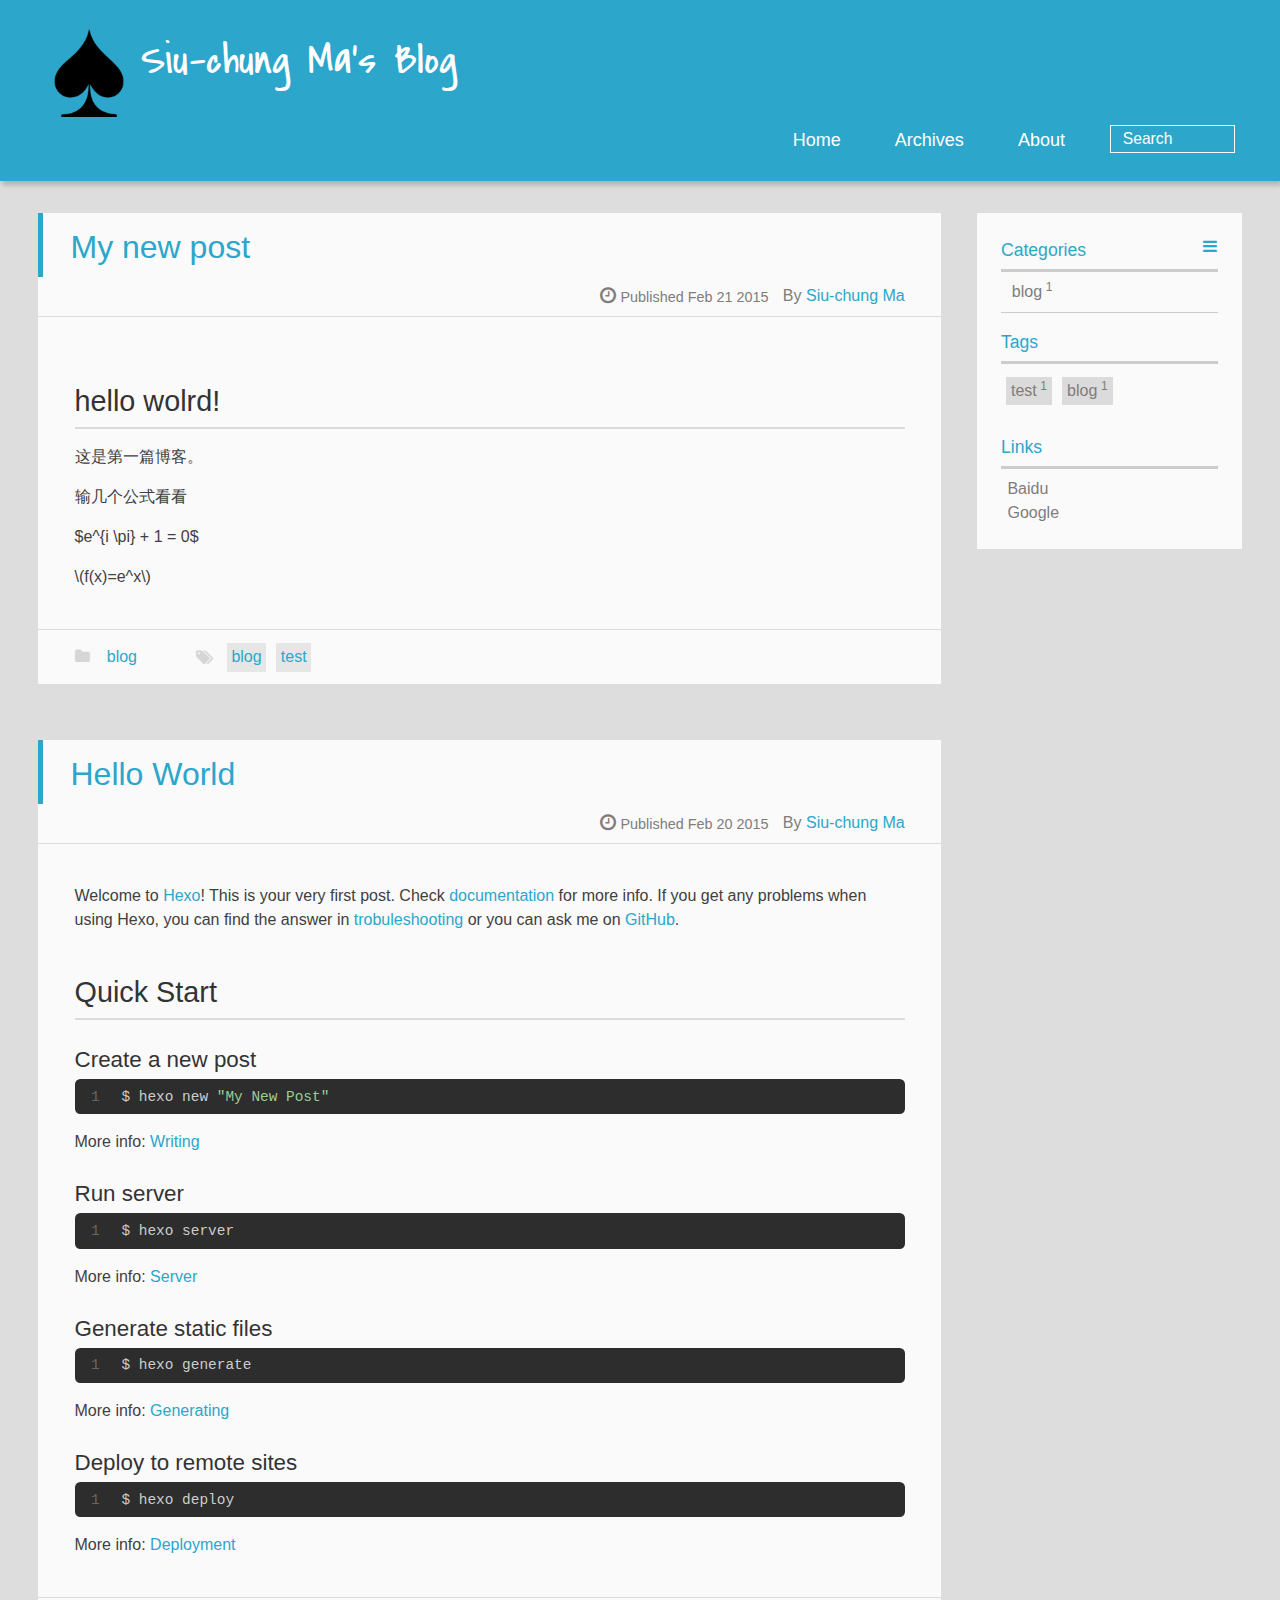
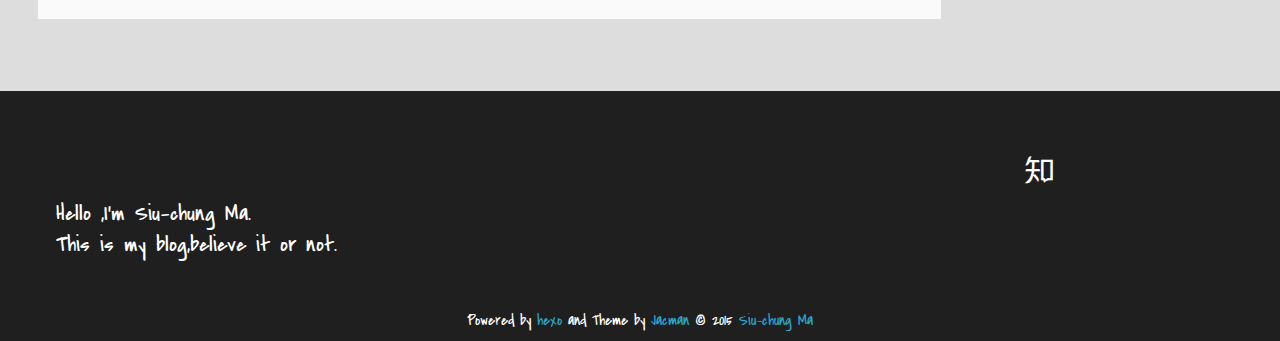
<file: index.html>
<!DOCTYPE HTML>
<html >
<head>
  <meta charset="UTF-8">
  
    <title>Siu-chung Ma&#39;s Blog</title>
    <meta name="viewport" content="width=device-width, initial-scale=1,user-scalable=no">
    
    <meta name="author" content="Siu-chung Ma">
    
    
    <meta name="description">
<meta property="og:type" content="website">
<meta property="og:title" content="Siu-chung Ma's Blog">
<meta property="og:url" content="http://scma.me/">
<meta property="og:site_name" content="Siu-chung Ma's Blog">
<meta property="og:description">
<meta name="twitter:card" content="summary">
<meta name="twitter:title" content="Siu-chung Ma's Blog">
<meta name="twitter:description">


    
    <link rel="alternative" href="/atom.xml" title="Siu-chung Ma&#39;s Blog" type="application/atom+xml">
    
    
    <link rel="icon" href="/img/favicon.ico">
    
    
    <link rel="apple-touch-icon" href="/img/jacman.jpg">
    <link rel="apple-touch-icon-precomposed" href="/img/jacman.jpg">
    
    <link rel="stylesheet" href="/css/style.css" type="text/css">

</head>

  <body>
    <header>
      <div>
		
			<div id="imglogo">
				<a href="/"><img src="/img/logo.png" alt="Siu-chung Ma&#39;s Blog" title="Siu-chung Ma&#39;s Blog"/></a>
			</div>
			
			<div id="textlogo">
				<h1 class="site-name"><a href="/" title="Siu-chung Ma&#39;s Blog">Siu-chung Ma&#39;s Blog</a></h1>
				<h2 class="blog-motto"></h2>
			</div>
			<div class="navbar"><a class="navbutton navmobile" href="#" title="Menu">
			</a></div>
			<nav class="animated">
				<ul>
					<ul>
					 
						<li><a href="/">Home</a></li>
					
						<li><a href="/archives">Archives</a></li>
					
						<li><a href="/about">About</a></li>
					
					<li>
 					
					<form class="search" action="//google.com/search" method="get" accept-charset="utf-8">
						<label>Search</label>
						<input type="search" id="search" name="q" autocomplete="off" maxlength="20" placeholder="Search" />
						<input type="hidden" name="q" value="site:scma.me">
					</form>
					
					</li>
				</ul>
			</nav>			
</div>
    </header>
    <div id="container">
      <div id="main">

   
    
    <article class="post-expand post" itemprop="articleBody"> 
        <header class="article-info clearfix">
  <h1 itemprop="name">
    
      <a href="/2015/02/21/My-new-post/" title="My new post" itemprop="url">My new post</a>
  </h1>
  <p class="article-author">By
       
		<a href="http://scma.me/about" title="Siu-chung Ma" target="_blank" itemprop="author">Siu-chung Ma</a>
		
  <p class="article-time">
    <time datetime="2015-02-21T06:06:22.000Z" itemprop="datePublished"> Published Feb 21 2015</time>
    
  </p>
</header>
    <div class="article-content">
        
        <h2 id="hello_wolrd!">hello wolrd!</h2>
<p>这是第一篇博客。</p>
<p>输几个公式看看</p>
<p>$e^{i \pi} + 1 = 0$</p>
<p>\(f(x)=e^x\)</p>

        
        
        <p class="article-more-link">
          
       </p>
    </div>
    <footer class="article-footer clearfix">
<div class="article-catetags">

<div class="article-categories">
  <span></span>
  <a class="article-category-link" href="/categories/blog/">blog</a>
</div>


  <div class="article-tags">
  
  <span></span> <a href="/tags/blog/">blog</a><a href="/tags/test/">test</a>
  </div>

</div>




<div class="comments-count">
	
</div>

</footer>


    </article>






   
    
    <article class="post-expand post" itemprop="articleBody"> 
        <header class="article-info clearfix">
  <h1 itemprop="name">
    
      <a href="/2015/02/20/hello-world/" title="Hello World" itemprop="url">Hello World</a>
  </h1>
  <p class="article-author">By
       
		<a href="http://scma.me/about" title="Siu-chung Ma" target="_blank" itemprop="author">Siu-chung Ma</a>
		
  <p class="article-time">
    <time datetime="2015-02-20T12:39:49.347Z" itemprop="datePublished"> Published Feb 20 2015</time>
    
  </p>
</header>
    <div class="article-content">
        
        <p>Welcome to <a href="http://hexo.io/" target="_blank" rel="external">Hexo</a>! This is your very first post. Check <a href="http://hexo.io/docs/" target="_blank" rel="external">documentation</a> for more info. If you get any problems when using Hexo, you can find the answer in <a href="http://hexo.io/docs/troubleshooting.html" target="_blank" rel="external">trobuleshooting</a> or you can ask me on <a href="https://github.com/hexojs/hexo/issues" target="_blank" rel="external">GitHub</a>.</p>
<h2 id="Quick_Start">Quick Start</h2>
<h3 id="Create_a_new_post">Create a new post</h3>
<figure class="highlight bash"><table><tr><td class="gutter"><pre><div class="line">1</div></pre></td><td class="code"><pre><div class="line">$ hexo new <span class="string">"My New Post"</span></div></pre></td></tr></table></figure>

<p>More info: <a href="http://hexo.io/docs/writing.html" target="_blank" rel="external">Writing</a></p>
<h3 id="Run_server">Run server</h3>
<figure class="highlight bash"><table><tr><td class="gutter"><pre><div class="line">1</div></pre></td><td class="code"><pre><div class="line">$ hexo server</div></pre></td></tr></table></figure>

<p>More info: <a href="http://hexo.io/docs/server.html" target="_blank" rel="external">Server</a></p>
<h3 id="Generate_static_files">Generate static files</h3>
<figure class="highlight bash"><table><tr><td class="gutter"><pre><div class="line">1</div></pre></td><td class="code"><pre><div class="line">$ hexo generate</div></pre></td></tr></table></figure>

<p>More info: <a href="http://hexo.io/docs/generating.html" target="_blank" rel="external">Generating</a></p>
<h3 id="Deploy_to_remote_sites">Deploy to remote sites</h3>
<figure class="highlight bash"><table><tr><td class="gutter"><pre><div class="line">1</div></pre></td><td class="code"><pre><div class="line">$ hexo deploy</div></pre></td></tr></table></figure>

<p>More info: <a href="http://hexo.io/docs/deployment.html" target="_blank" rel="external">Deployment</a></p>

        
        
        <p class="article-more-link">
          
       </p>
    </div>
    <footer class="article-footer clearfix">
<div class="article-catetags">


</div>




<div class="comments-count">
	
</div>

</footer>


    </article>







</div>
      <div class="openaside"><a class="navbutton" href="#" title="Show Sidebar"></a></div>

<div id="asidepart">
<div class="closeaside"><a class="closebutton" href="#" title="Hide Sidebar"></a></div>
<aside class="clearfix">

  
<div class="categorieslist">
	<p class="asidetitle">Categories</p>
		<ul>
		
			<li><a href="/categories/blog/" title="blog">blog<sup>1</sup></a></li>
		
		</ul>
</div>


  
<div class="tagslist">
	<p class="asidetitle">Tags</p>
		<ul class="clearfix">
		
			<li><a href="/tags/test/" title="test">test<sup>1</sup></a></li>
		
			<li><a href="/tags/blog/" title="blog">blog<sup>1</sup></a></li>
		
		</ul>
</div>


  <div class="linkslist">
  <p class="asidetitle">Links</p>
    <ul>
        
          <li>
            
            	<a href="http://baidu.com" target="_blank" title="Baidu">Baidu</a>
            
          </li>
        
          <li>
            
            	<a href="https://google.com" target="_blank" title="Google">Google</a>
            
          </li>
        
    </ul>
</div>

</aside>
</div>
    </div>
    <footer><div id="footer" >
	
	
	<section class="info">
		<p> Hello ,I&#39;m Siu-chung Ma. <br/>
			This is my blog,believe it or not.</p>
	</section>
	 
	<div class="social-font" class="clearfix">
		
		
		
		
		
		
		
		
		<a href="https://www.zhihu.com/people/ma-chong-26" target="_blank" class="icon-zhihu" title="知乎"></a>
		
		
		
	</div>
		<p class="copyright">Powered by <a href="http://zespia.tw/hexo/" target="_blank" title="hexo">hexo</a> and Theme by <a href="https://github.com/wuchong/jacman" target="_blank" title="Pacman">Jacman</a> © 2015 
		
		<a href="http://scma.me/about" target="_blank" title="Siu-chung Ma">Siu-chung Ma</a>
		
		</p>
</div>
</footer>
    <script src="/js/jquery-2.0.3.min.js"></script>
<script src="/js/jquery.imagesloaded.min.js"></script>
<script src="/js/gallery.js"></script>

<script type="text/javascript">
$(document).ready(function(){ 
  $('.navbar').click(function(){
    $('header nav').toggleClass('shownav');
  });
  var myWidth = 0;
  function getSize(){
    if( typeof( window.innerWidth ) == 'number' ) {
      myWidth = window.innerWidth;
    } else if( document.documentElement && document.documentElement.clientWidth) {
      myWidth = document.documentElement.clientWidth;
    };
  };
  var m = $('#main'),
      a = $('#asidepart'),
      c = $('.closeaside'),
      o = $('.openaside');
  $(window).resize(function(){
    getSize(); 
    if (myWidth >= 1024) {
      $('header nav').removeClass('shownav');
    }else
    {
      m.removeClass('moveMain');
      a.css('display', 'block').removeClass('fadeOut');
      o.css('display', 'none');
        
    }
  });
  c.click(function(){
    a.addClass('fadeOut').css('display', 'none');
    o.css('display', 'block').addClass('fadeIn');
    m.addClass('moveMain');
  });
  o.click(function(){
    o.css('display', 'none').removeClass('beforeFadeIn');
    a.css('display', 'block').removeClass('fadeOut').addClass('fadeIn');      
    m.removeClass('moveMain');
  });
  $(window).scroll(function(){
    o.css("top",Math.max(80,260-$(this).scrollTop()));
  });
});
</script>












<!-- Analytics Begin -->





<!-- Analytics End -->

<!-- Totop Begin -->

	<div id="totop">
	<a title="Back to Top"><img src="/img/scrollup.png"/></a>
	</div>
	<script src="/js/totop.js"></script>

<!-- Totop End -->

<!-- MathJax Begin -->
<script type="text/x-mathjax-config">
    MathJax.Hub.Config({"HTML-CSS": { preferredFont: "TeX", availableFonts: ["STIX","TeX"], linebreaks: { automatic:true }, EqnChunk: (MathJax.Hub.Browser.isMobile ? 10 : 50) },
        tex2jax: { inlineMath: [ ["$", "$"], ["\\(","\\)"] ], processEscapes: true, ignoreClass: "tex2jax_ignore|dno",skipTags: ['script', 'noscript', 'style', 'textarea', 'pre', 'code']},
        TeX: {  noUndefined: { attributes: { mathcolor: "red", mathbackground: "#FFEEEE", mathsize: "90%" } }, Macros: { href: "{}" } },
        messageStyle: "none"
    }); 
</script>
<script type="text/x-mathjax-config">
    MathJax.Hub.Queue(function() {
        var all = MathJax.Hub.getAllJax(), i;
        for(i=0; i < all.length; i += 1) {
            all[i].SourceElement().parentNode.className += ' has-jax';
        }
    });
</script>
<script type="text/javascript" src="http://cdn.mathjax.org/mathjax/latest/MathJax.js?config=TeX-AMS-MML_HTMLorMML">
</script>
<!-- MathJax End -->

  </body>
 </html>
</file>
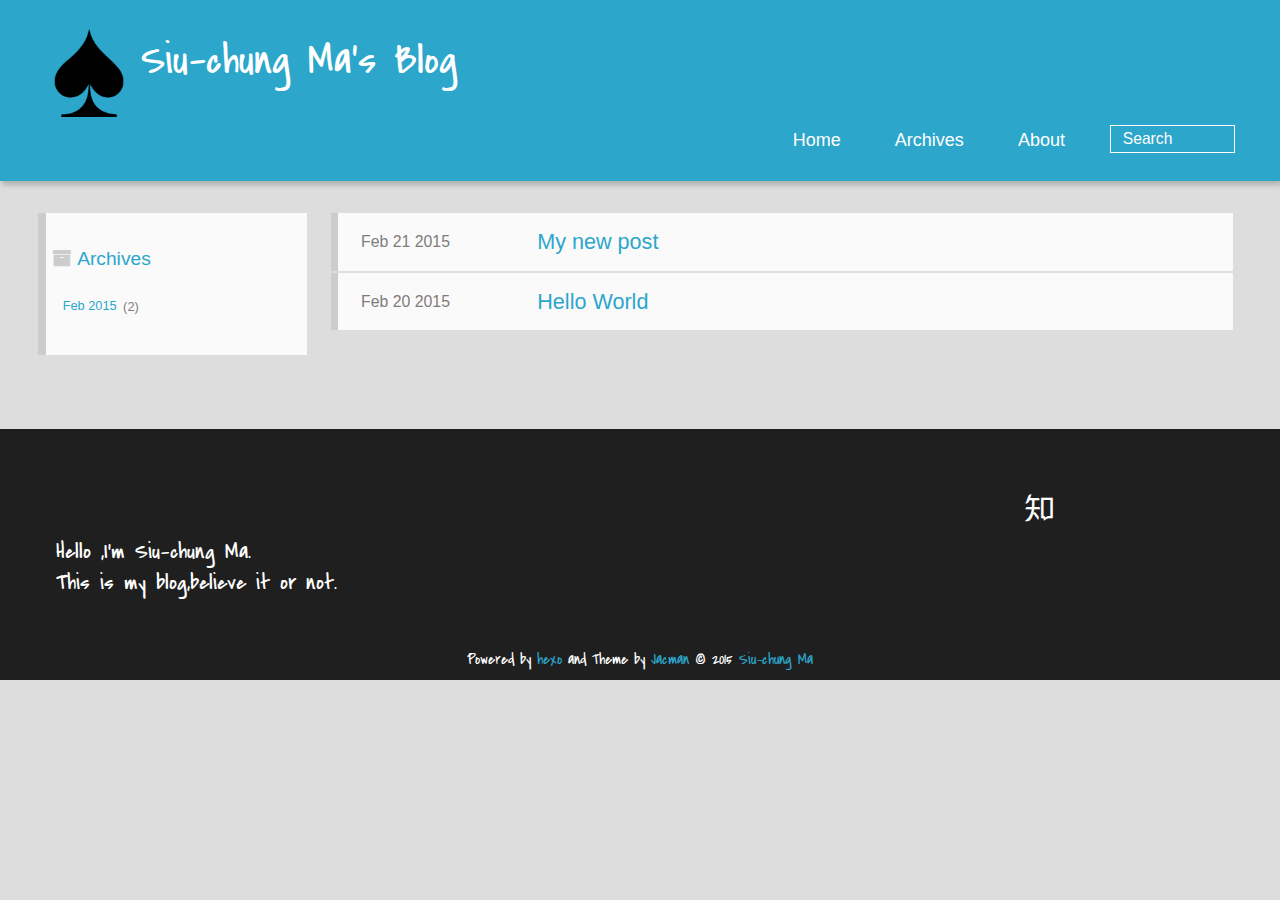
<file: archives/index.html>
<!DOCTYPE HTML>
<html >
<head>
  <meta charset="UTF-8">
  
    <title>Archives | Siu-chung Ma&#39;s Blog</title>
    <meta name="viewport" content="width=device-width, initial-scale=1,user-scalable=no">
    
    <meta name="author" content="Siu-chung Ma">
    
    
    <meta name="description">
<meta property="og:type" content="website">
<meta property="og:title" content="Siu-chung Ma's Blog">
<meta property="og:url" content="http://scma.me/archives/">
<meta property="og:site_name" content="Siu-chung Ma's Blog">
<meta property="og:description">
<meta name="twitter:card" content="summary">
<meta name="twitter:title" content="Siu-chung Ma's Blog">
<meta name="twitter:description">


    
    <link rel="alternative" href="/atom.xml" title="Siu-chung Ma&#39;s Blog" type="application/atom+xml">
    
    
    <link rel="icon" href="/img/favicon.ico">
    
    
    <link rel="apple-touch-icon" href="/img/jacman.jpg">
    <link rel="apple-touch-icon-precomposed" href="/img/jacman.jpg">
    
    <link rel="stylesheet" href="/css/style.css" type="text/css">

</head>

    <body>
      <header>
        <div>
		
			<div id="imglogo">
				<a href="/"><img src="/img/logo.png" alt="Siu-chung Ma&#39;s Blog" title="Siu-chung Ma&#39;s Blog"/></a>
			</div>
			
			<div id="textlogo">
				<h1 class="site-name"><a href="/" title="Siu-chung Ma&#39;s Blog">Siu-chung Ma&#39;s Blog</a></h1>
				<h2 class="blog-motto"></h2>
			</div>
			<div class="navbar"><a class="navbutton navmobile" href="#" title="Menu">
			</a></div>
			<nav class="animated">
				<ul>
					<ul>
					 
						<li><a href="/">Home</a></li>
					
						<li><a href="/archives">Archives</a></li>
					
						<li><a href="/about">About</a></li>
					
					<li>
 					
					<form class="search" action="//google.com/search" method="get" accept-charset="utf-8">
						<label>Search</label>
						<input type="search" id="search" name="q" autocomplete="off" maxlength="20" placeholder="Search" />
						<input type="hidden" name="q" value="site:scma.me">
					</form>
					
					</li>
				</ul>
			</nav>			
</div>
      </header>
      <div id="container">
        

<div class="archive-title" >
  <h2 class="archive-icon">Archives</h2>
  
  <div class="archiveslist archive-float clearfix">
   <ul class="archive-list"><li class="archive-list-item"><a class="archive-list-link" href="/archives/2015/02/">Feb 2015</a><span class="archive-list-count">2</span></li></ul>
 </div>
  
</div>
<div id="main" class="archive-part clearfix">
  <div id="archive-page">

  <section class="post" itemscope itemprop="blogPost">
  
    <a href="/2015/02/21/My-new-post/" title="My new post" itemprop="url">
  

    <time datetime="2015-02-21T06:06:22.000Z" itemprop="datePublished">Feb 21 2015</time>


    <h1 itemprop="name">My new post</h1>

  </a>
</section>

  <section class="post" itemscope itemprop="blogPost">
  
    <a href="/2015/02/20/hello-world/" title="Hello World" itemprop="url">
  

    <time datetime="2015-02-20T12:39:49.347Z" itemprop="datePublished">Feb 20 2015</time>


    <h1 itemprop="name">Hello World</h1>

  </a>
</section>


  </div>
</div>

      </div>
      <footer><div id="footer" >
	
	
	<section class="info">
		<p> Hello ,I&#39;m Siu-chung Ma. <br/>
			This is my blog,believe it or not.</p>
	</section>
	 
	<div class="social-font" class="clearfix">
		
		
		
		
		
		
		
		
		<a href="https://www.zhihu.com/people/ma-chong-26" target="_blank" class="icon-zhihu" title="知乎"></a>
		
		
		
	</div>
		<p class="copyright">Powered by <a href="http://zespia.tw/hexo/" target="_blank" title="hexo">hexo</a> and Theme by <a href="https://github.com/wuchong/jacman" target="_blank" title="Pacman">Jacman</a> © 2015 
		
		<a href="http://scma.me/about" target="_blank" title="Siu-chung Ma">Siu-chung Ma</a>
		
		</p>
</div>
</footer>
      <script src="/js/jquery-2.0.3.min.js"></script>
<script src="/js/jquery.imagesloaded.min.js"></script>
<script src="/js/gallery.js"></script>

<script type="text/javascript">
$(document).ready(function(){ 
  $('.navbar').click(function(){
    $('header nav').toggleClass('shownav');
  });
  var myWidth = 0;
  function getSize(){
    if( typeof( window.innerWidth ) == 'number' ) {
      myWidth = window.innerWidth;
    } else if( document.documentElement && document.documentElement.clientWidth) {
      myWidth = document.documentElement.clientWidth;
    };
  };
  var m = $('#main'),
      a = $('#asidepart'),
      c = $('.closeaside'),
      o = $('.openaside');
  $(window).resize(function(){
    getSize(); 
    if (myWidth >= 1024) {
      $('header nav').removeClass('shownav');
    }else
    {
      m.removeClass('moveMain');
      a.css('display', 'block').removeClass('fadeOut');
      o.css('display', 'none');
        
    }
  });
  c.click(function(){
    a.addClass('fadeOut').css('display', 'none');
    o.css('display', 'block').addClass('fadeIn');
    m.addClass('moveMain');
  });
  o.click(function(){
    o.css('display', 'none').removeClass('beforeFadeIn');
    a.css('display', 'block').removeClass('fadeOut').addClass('fadeIn');      
    m.removeClass('moveMain');
  });
  $(window).scroll(function(){
    o.css("top",Math.max(80,260-$(this).scrollTop()));
  });
});
</script>












<!-- Analytics Begin -->





<!-- Analytics End -->

<!-- Totop Begin -->

	<div id="totop">
	<a title="Back to Top"><img src="/img/scrollup.png"/></a>
	</div>
	<script src="/js/totop.js"></script>

<!-- Totop End -->

<!-- MathJax Begin -->
<script type="text/x-mathjax-config">
    MathJax.Hub.Config({"HTML-CSS": { preferredFont: "TeX", availableFonts: ["STIX","TeX"], linebreaks: { automatic:true }, EqnChunk: (MathJax.Hub.Browser.isMobile ? 10 : 50) },
        tex2jax: { inlineMath: [ ["$", "$"], ["\\(","\\)"] ], processEscapes: true, ignoreClass: "tex2jax_ignore|dno",skipTags: ['script', 'noscript', 'style', 'textarea', 'pre', 'code']},
        TeX: {  noUndefined: { attributes: { mathcolor: "red", mathbackground: "#FFEEEE", mathsize: "90%" } }, Macros: { href: "{}" } },
        messageStyle: "none"
    }); 
</script>
<script type="text/x-mathjax-config">
    MathJax.Hub.Queue(function() {
        var all = MathJax.Hub.getAllJax(), i;
        for(i=0; i < all.length; i += 1) {
            all[i].SourceElement().parentNode.className += ' has-jax';
        }
    });
</script>
<script type="text/javascript" src="http://cdn.mathjax.org/mathjax/latest/MathJax.js?config=TeX-AMS-MML_HTMLorMML">
</script>
<!-- MathJax End -->

    </body>
   </html>
</file>
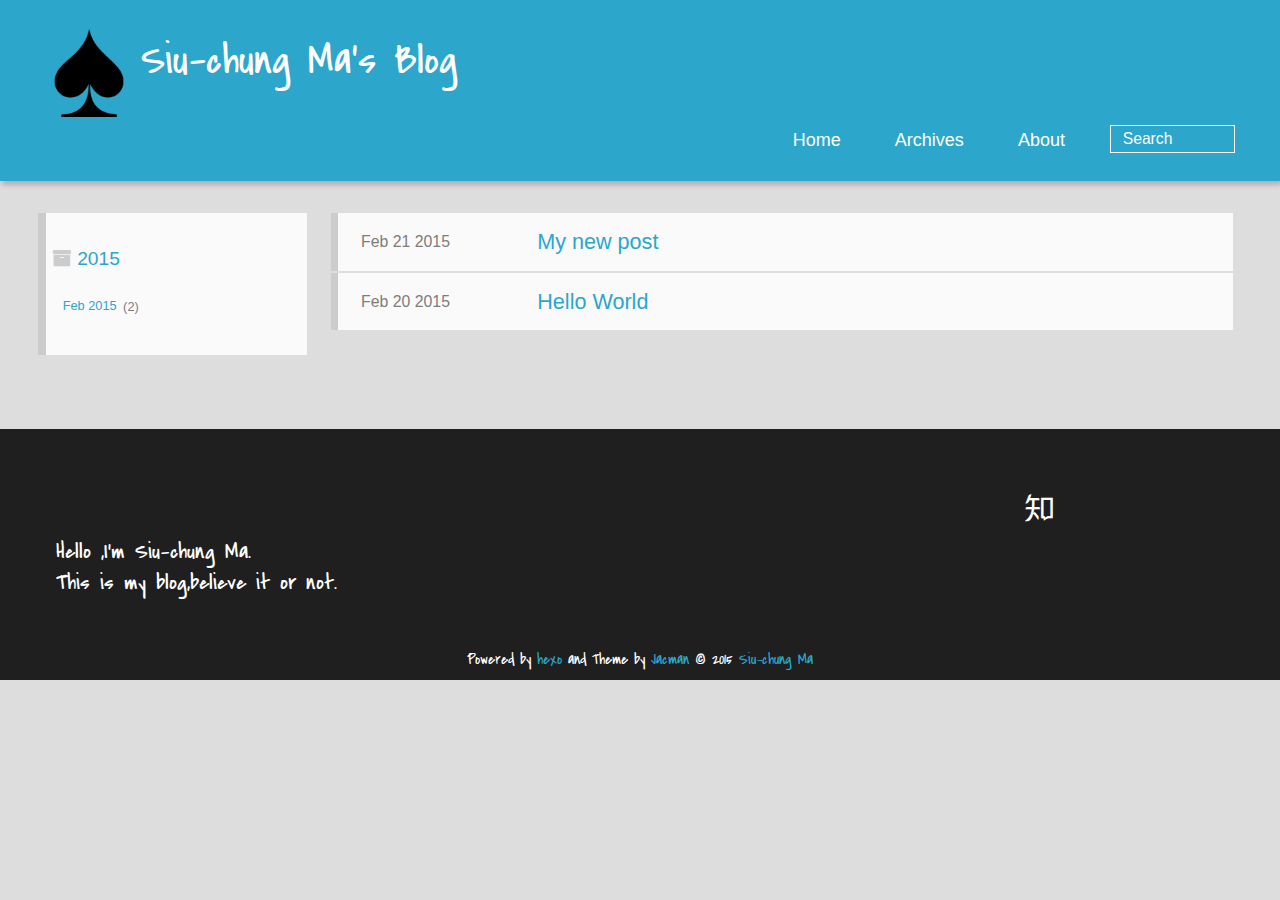
<file: archives/2015/index.html>
<!DOCTYPE HTML>
<html >
<head>
  <meta charset="UTF-8">
  
    <title>Archives: 2015 | Siu-chung Ma&#39;s Blog</title>
    <meta name="viewport" content="width=device-width, initial-scale=1,user-scalable=no">
    
    <meta name="author" content="Siu-chung Ma">
    
    
    <meta name="description">
<meta property="og:type" content="website">
<meta property="og:title" content="Siu-chung Ma's Blog">
<meta property="og:url" content="http://scma.me/archives/2015/">
<meta property="og:site_name" content="Siu-chung Ma's Blog">
<meta property="og:description">
<meta name="twitter:card" content="summary">
<meta name="twitter:title" content="Siu-chung Ma's Blog">
<meta name="twitter:description">


    
    <link rel="alternative" href="/atom.xml" title="Siu-chung Ma&#39;s Blog" type="application/atom+xml">
    
    
    <link rel="icon" href="/img/favicon.ico">
    
    
    <link rel="apple-touch-icon" href="/img/jacman.jpg">
    <link rel="apple-touch-icon-precomposed" href="/img/jacman.jpg">
    
    <link rel="stylesheet" href="/css/style.css" type="text/css">

</head>

    <body>
      <header>
        <div>
		
			<div id="imglogo">
				<a href="/"><img src="/img/logo.png" alt="Siu-chung Ma&#39;s Blog" title="Siu-chung Ma&#39;s Blog"/></a>
			</div>
			
			<div id="textlogo">
				<h1 class="site-name"><a href="/" title="Siu-chung Ma&#39;s Blog">Siu-chung Ma&#39;s Blog</a></h1>
				<h2 class="blog-motto"></h2>
			</div>
			<div class="navbar"><a class="navbutton navmobile" href="#" title="Menu">
			</a></div>
			<nav class="animated">
				<ul>
					<ul>
					 
						<li><a href="/">Home</a></li>
					
						<li><a href="/archives">Archives</a></li>
					
						<li><a href="/about">About</a></li>
					
					<li>
 					
					<form class="search" action="//google.com/search" method="get" accept-charset="utf-8">
						<label>Search</label>
						<input type="search" id="search" name="q" autocomplete="off" maxlength="20" placeholder="Search" />
						<input type="hidden" name="q" value="site:scma.me">
					</form>
					
					</li>
				</ul>
			</nav>			
</div>
      </header>
      <div id="container">
        

<div class="archive-title" >
  <h2 class="archive-icon">2015</h2>
  
  <div class="archiveslist archive-float clearfix">
   <ul class="archive-list"><li class="archive-list-item"><a class="archive-list-link" href="/archives/2015/02/">Feb 2015</a><span class="archive-list-count">2</span></li></ul>
 </div>
  
</div>
<div id="main" class="archive-part clearfix">
  <div id="archive-page">

  <section class="post" itemscope itemprop="blogPost">
  
    <a href="/2015/02/21/My-new-post/" title="My new post" itemprop="url">
  

    <time datetime="2015-02-21T06:06:22.000Z" itemprop="datePublished">Feb 21 2015</time>


    <h1 itemprop="name">My new post</h1>

  </a>
</section>

  <section class="post" itemscope itemprop="blogPost">
  
    <a href="/2015/02/20/hello-world/" title="Hello World" itemprop="url">
  

    <time datetime="2015-02-20T12:39:49.347Z" itemprop="datePublished">Feb 20 2015</time>


    <h1 itemprop="name">Hello World</h1>

  </a>
</section>


  </div>
</div>

      </div>
      <footer><div id="footer" >
	
	
	<section class="info">
		<p> Hello ,I&#39;m Siu-chung Ma. <br/>
			This is my blog,believe it or not.</p>
	</section>
	 
	<div class="social-font" class="clearfix">
		
		
		
		
		
		
		
		
		<a href="https://www.zhihu.com/people/ma-chong-26" target="_blank" class="icon-zhihu" title="知乎"></a>
		
		
		
	</div>
		<p class="copyright">Powered by <a href="http://zespia.tw/hexo/" target="_blank" title="hexo">hexo</a> and Theme by <a href="https://github.com/wuchong/jacman" target="_blank" title="Pacman">Jacman</a> © 2015 
		
		<a href="http://scma.me/about" target="_blank" title="Siu-chung Ma">Siu-chung Ma</a>
		
		</p>
</div>
</footer>
      <script src="/js/jquery-2.0.3.min.js"></script>
<script src="/js/jquery.imagesloaded.min.js"></script>
<script src="/js/gallery.js"></script>

<script type="text/javascript">
$(document).ready(function(){ 
  $('.navbar').click(function(){
    $('header nav').toggleClass('shownav');
  });
  var myWidth = 0;
  function getSize(){
    if( typeof( window.innerWidth ) == 'number' ) {
      myWidth = window.innerWidth;
    } else if( document.documentElement && document.documentElement.clientWidth) {
      myWidth = document.documentElement.clientWidth;
    };
  };
  var m = $('#main'),
      a = $('#asidepart'),
      c = $('.closeaside'),
      o = $('.openaside');
  $(window).resize(function(){
    getSize(); 
    if (myWidth >= 1024) {
      $('header nav').removeClass('shownav');
    }else
    {
      m.removeClass('moveMain');
      a.css('display', 'block').removeClass('fadeOut');
      o.css('display', 'none');
        
    }
  });
  c.click(function(){
    a.addClass('fadeOut').css('display', 'none');
    o.css('display', 'block').addClass('fadeIn');
    m.addClass('moveMain');
  });
  o.click(function(){
    o.css('display', 'none').removeClass('beforeFadeIn');
    a.css('display', 'block').removeClass('fadeOut').addClass('fadeIn');      
    m.removeClass('moveMain');
  });
  $(window).scroll(function(){
    o.css("top",Math.max(80,260-$(this).scrollTop()));
  });
});
</script>












<!-- Analytics Begin -->





<!-- Analytics End -->

<!-- Totop Begin -->

	<div id="totop">
	<a title="Back to Top"><img src="/img/scrollup.png"/></a>
	</div>
	<script src="/js/totop.js"></script>

<!-- Totop End -->

<!-- MathJax Begin -->
<script type="text/x-mathjax-config">
    MathJax.Hub.Config({"HTML-CSS": { preferredFont: "TeX", availableFonts: ["STIX","TeX"], linebreaks: { automatic:true }, EqnChunk: (MathJax.Hub.Browser.isMobile ? 10 : 50) },
        tex2jax: { inlineMath: [ ["$", "$"], ["\\(","\\)"] ], processEscapes: true, ignoreClass: "tex2jax_ignore|dno",skipTags: ['script', 'noscript', 'style', 'textarea', 'pre', 'code']},
        TeX: {  noUndefined: { attributes: { mathcolor: "red", mathbackground: "#FFEEEE", mathsize: "90%" } }, Macros: { href: "{}" } },
        messageStyle: "none"
    }); 
</script>
<script type="text/x-mathjax-config">
    MathJax.Hub.Queue(function() {
        var all = MathJax.Hub.getAllJax(), i;
        for(i=0; i < all.length; i += 1) {
            all[i].SourceElement().parentNode.className += ' has-jax';
        }
    });
</script>
<script type="text/javascript" src="http://cdn.mathjax.org/mathjax/latest/MathJax.js?config=TeX-AMS-MML_HTMLorMML">
</script>
<!-- MathJax End -->

    </body>
   </html>
</file>
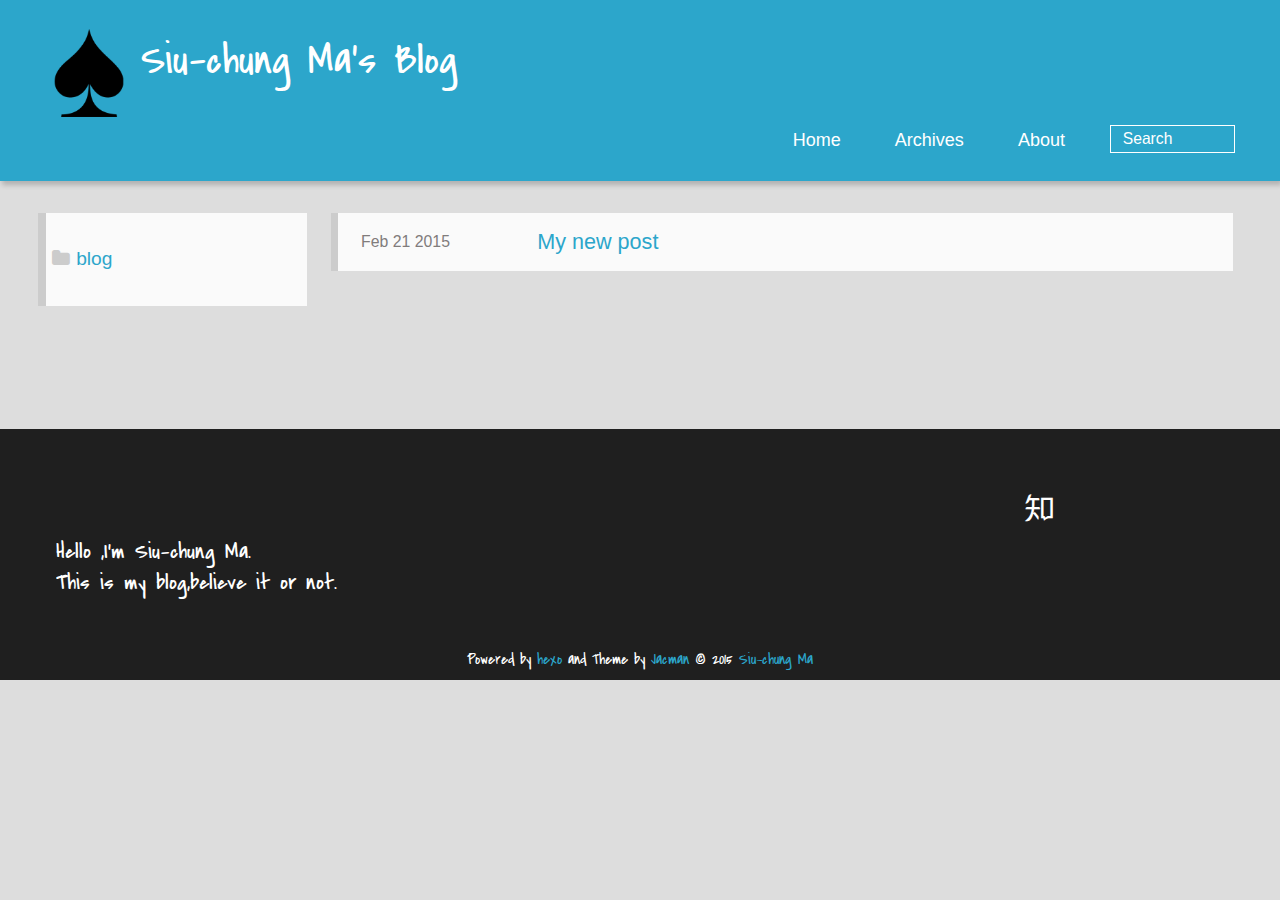
<file: categories/blog/index.html>
<!DOCTYPE HTML>
<html >
<head>
  <meta charset="UTF-8">
  
    <title>Category: blog | Siu-chung Ma&#39;s Blog</title>
    <meta name="viewport" content="width=device-width, initial-scale=1,user-scalable=no">
    
    <meta name="author" content="Siu-chung Ma">
    
    
    <meta name="description">
<meta property="og:type" content="website">
<meta property="og:title" content="Siu-chung Ma's Blog">
<meta property="og:url" content="http://scma.me/categories/blog/">
<meta property="og:site_name" content="Siu-chung Ma's Blog">
<meta property="og:description">
<meta name="twitter:card" content="summary">
<meta name="twitter:title" content="Siu-chung Ma's Blog">
<meta name="twitter:description">


    
    <link rel="alternative" href="/atom.xml" title="Siu-chung Ma&#39;s Blog" type="application/atom+xml">
    
    
    <link rel="icon" href="/img/favicon.ico">
    
    
    <link rel="apple-touch-icon" href="/img/jacman.jpg">
    <link rel="apple-touch-icon-precomposed" href="/img/jacman.jpg">
    
    <link rel="stylesheet" href="/css/style.css" type="text/css">

</head>

    <body>
      <header>
        <div>
		
			<div id="imglogo">
				<a href="/"><img src="/img/logo.png" alt="Siu-chung Ma&#39;s Blog" title="Siu-chung Ma&#39;s Blog"/></a>
			</div>
			
			<div id="textlogo">
				<h1 class="site-name"><a href="/" title="Siu-chung Ma&#39;s Blog">Siu-chung Ma&#39;s Blog</a></h1>
				<h2 class="blog-motto"></h2>
			</div>
			<div class="navbar"><a class="navbutton navmobile" href="#" title="Menu">
			</a></div>
			<nav class="animated">
				<ul>
					<ul>
					 
						<li><a href="/">Home</a></li>
					
						<li><a href="/archives">Archives</a></li>
					
						<li><a href="/about">About</a></li>
					
					<li>
 					
					<form class="search" action="//google.com/search" method="get" accept-charset="utf-8">
						<label>Search</label>
						<input type="search" id="search" name="q" autocomplete="off" maxlength="20" placeholder="Search" />
						<input type="hidden" name="q" value="site:scma.me">
					</form>
					
					</li>
				</ul>
			</nav>			
</div>
      </header>
      <div id="container">
        

<div class="archive-title" >
  <h2 class="category-icon">blog</h2>
  
</div>
<div id="main" class="archive-part clearfix">
  <div id="archive-page">

  <section class="post" itemscope itemprop="blogPost">
  
    <a href="/2015/02/21/My-new-post/" title="My new post" itemprop="url">
  

    <time datetime="2015-02-21T06:06:22.000Z" itemprop="datePublished">Feb 21 2015</time>


    <h1 itemprop="name">My new post</h1>

  </a>
</section>


  </div>
</div>

      </div>
      <footer><div id="footer" >
	
	
	<section class="info">
		<p> Hello ,I&#39;m Siu-chung Ma. <br/>
			This is my blog,believe it or not.</p>
	</section>
	 
	<div class="social-font" class="clearfix">
		
		
		
		
		
		
		
		
		<a href="https://www.zhihu.com/people/ma-chong-26" target="_blank" class="icon-zhihu" title="知乎"></a>
		
		
		
	</div>
		<p class="copyright">Powered by <a href="http://zespia.tw/hexo/" target="_blank" title="hexo">hexo</a> and Theme by <a href="https://github.com/wuchong/jacman" target="_blank" title="Pacman">Jacman</a> © 2015 
		
		<a href="http://scma.me/about" target="_blank" title="Siu-chung Ma">Siu-chung Ma</a>
		
		</p>
</div>
</footer>
      <script src="/js/jquery-2.0.3.min.js"></script>
<script src="/js/jquery.imagesloaded.min.js"></script>
<script src="/js/gallery.js"></script>

<script type="text/javascript">
$(document).ready(function(){ 
  $('.navbar').click(function(){
    $('header nav').toggleClass('shownav');
  });
  var myWidth = 0;
  function getSize(){
    if( typeof( window.innerWidth ) == 'number' ) {
      myWidth = window.innerWidth;
    } else if( document.documentElement && document.documentElement.clientWidth) {
      myWidth = document.documentElement.clientWidth;
    };
  };
  var m = $('#main'),
      a = $('#asidepart'),
      c = $('.closeaside'),
      o = $('.openaside');
  $(window).resize(function(){
    getSize(); 
    if (myWidth >= 1024) {
      $('header nav').removeClass('shownav');
    }else
    {
      m.removeClass('moveMain');
      a.css('display', 'block').removeClass('fadeOut');
      o.css('display', 'none');
        
    }
  });
  c.click(function(){
    a.addClass('fadeOut').css('display', 'none');
    o.css('display', 'block').addClass('fadeIn');
    m.addClass('moveMain');
  });
  o.click(function(){
    o.css('display', 'none').removeClass('beforeFadeIn');
    a.css('display', 'block').removeClass('fadeOut').addClass('fadeIn');      
    m.removeClass('moveMain');
  });
  $(window).scroll(function(){
    o.css("top",Math.max(80,260-$(this).scrollTop()));
  });
});
</script>












<!-- Analytics Begin -->





<!-- Analytics End -->

<!-- Totop Begin -->

	<div id="totop">
	<a title="Back to Top"><img src="/img/scrollup.png"/></a>
	</div>
	<script src="/js/totop.js"></script>

<!-- Totop End -->

<!-- MathJax Begin -->
<script type="text/x-mathjax-config">
    MathJax.Hub.Config({"HTML-CSS": { preferredFont: "TeX", availableFonts: ["STIX","TeX"], linebreaks: { automatic:true }, EqnChunk: (MathJax.Hub.Browser.isMobile ? 10 : 50) },
        tex2jax: { inlineMath: [ ["$", "$"], ["\\(","\\)"] ], processEscapes: true, ignoreClass: "tex2jax_ignore|dno",skipTags: ['script', 'noscript', 'style', 'textarea', 'pre', 'code']},
        TeX: {  noUndefined: { attributes: { mathcolor: "red", mathbackground: "#FFEEEE", mathsize: "90%" } }, Macros: { href: "{}" } },
        messageStyle: "none"
    }); 
</script>
<script type="text/x-mathjax-config">
    MathJax.Hub.Queue(function() {
        var all = MathJax.Hub.getAllJax(), i;
        for(i=0; i < all.length; i += 1) {
            all[i].SourceElement().parentNode.className += ' has-jax';
        }
    });
</script>
<script type="text/javascript" src="http://cdn.mathjax.org/mathjax/latest/MathJax.js?config=TeX-AMS-MML_HTMLorMML">
</script>
<!-- MathJax End -->

    </body>
   </html>
</file>
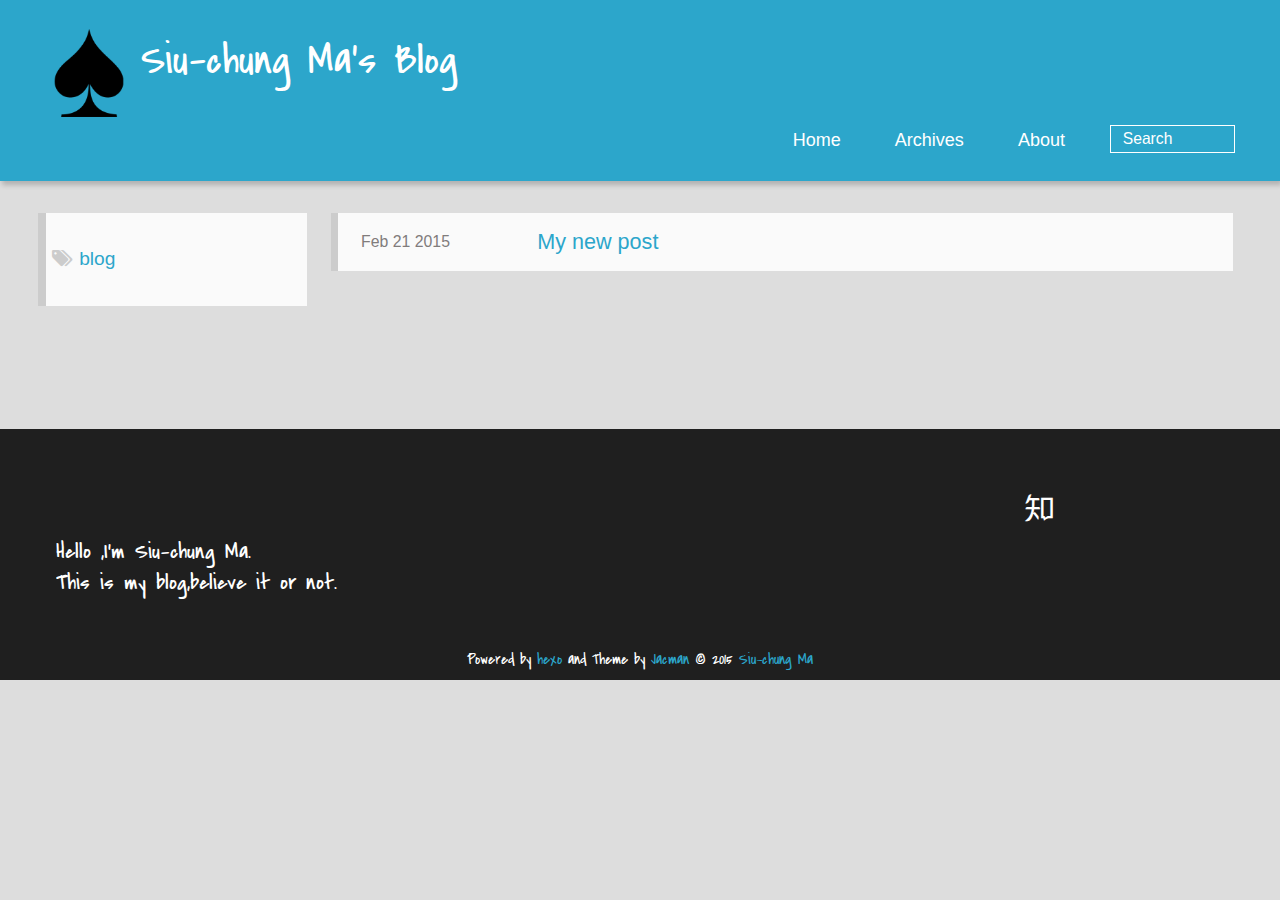
<file: tags/blog/index.html>
<!DOCTYPE HTML>
<html >
<head>
  <meta charset="UTF-8">
  
    <title>Tag: blog | Siu-chung Ma&#39;s Blog</title>
    <meta name="viewport" content="width=device-width, initial-scale=1,user-scalable=no">
    
    <meta name="author" content="Siu-chung Ma">
    
    
    <meta name="description">
<meta property="og:type" content="website">
<meta property="og:title" content="Siu-chung Ma's Blog">
<meta property="og:url" content="http://scma.me/tags/blog/">
<meta property="og:site_name" content="Siu-chung Ma's Blog">
<meta property="og:description">
<meta name="twitter:card" content="summary">
<meta name="twitter:title" content="Siu-chung Ma's Blog">
<meta name="twitter:description">


    
    <link rel="alternative" href="/atom.xml" title="Siu-chung Ma&#39;s Blog" type="application/atom+xml">
    
    
    <link rel="icon" href="/img/favicon.ico">
    
    
    <link rel="apple-touch-icon" href="/img/jacman.jpg">
    <link rel="apple-touch-icon-precomposed" href="/img/jacman.jpg">
    
    <link rel="stylesheet" href="/css/style.css" type="text/css">

</head>

    <body>
      <header>
        <div>
		
			<div id="imglogo">
				<a href="/"><img src="/img/logo.png" alt="Siu-chung Ma&#39;s Blog" title="Siu-chung Ma&#39;s Blog"/></a>
			</div>
			
			<div id="textlogo">
				<h1 class="site-name"><a href="/" title="Siu-chung Ma&#39;s Blog">Siu-chung Ma&#39;s Blog</a></h1>
				<h2 class="blog-motto"></h2>
			</div>
			<div class="navbar"><a class="navbutton navmobile" href="#" title="Menu">
			</a></div>
			<nav class="animated">
				<ul>
					<ul>
					 
						<li><a href="/">Home</a></li>
					
						<li><a href="/archives">Archives</a></li>
					
						<li><a href="/about">About</a></li>
					
					<li>
 					
					<form class="search" action="//google.com/search" method="get" accept-charset="utf-8">
						<label>Search</label>
						<input type="search" id="search" name="q" autocomplete="off" maxlength="20" placeholder="Search" />
						<input type="hidden" name="q" value="site:scma.me">
					</form>
					
					</li>
				</ul>
			</nav>			
</div>
      </header>
      <div id="container">
        

<div class="archive-title" >
  <h2 class="tag-icon">blog</h2>
  
</div>
<div id="main" class="archive-part clearfix">
  <div id="archive-page">

  <section class="post" itemscope itemprop="blogPost">
  
    <a href="/2015/02/21/My-new-post/" title="My new post" itemprop="url">
  

    <time datetime="2015-02-21T06:06:22.000Z" itemprop="datePublished">Feb 21 2015</time>


    <h1 itemprop="name">My new post</h1>

  </a>
</section>


  </div>
</div>

      </div>
      <footer><div id="footer" >
	
	
	<section class="info">
		<p> Hello ,I&#39;m Siu-chung Ma. <br/>
			This is my blog,believe it or not.</p>
	</section>
	 
	<div class="social-font" class="clearfix">
		
		
		
		
		
		
		
		
		<a href="https://www.zhihu.com/people/ma-chong-26" target="_blank" class="icon-zhihu" title="知乎"></a>
		
		
		
	</div>
		<p class="copyright">Powered by <a href="http://zespia.tw/hexo/" target="_blank" title="hexo">hexo</a> and Theme by <a href="https://github.com/wuchong/jacman" target="_blank" title="Pacman">Jacman</a> © 2015 
		
		<a href="http://scma.me/about" target="_blank" title="Siu-chung Ma">Siu-chung Ma</a>
		
		</p>
</div>
</footer>
      <script src="/js/jquery-2.0.3.min.js"></script>
<script src="/js/jquery.imagesloaded.min.js"></script>
<script src="/js/gallery.js"></script>

<script type="text/javascript">
$(document).ready(function(){ 
  $('.navbar').click(function(){
    $('header nav').toggleClass('shownav');
  });
  var myWidth = 0;
  function getSize(){
    if( typeof( window.innerWidth ) == 'number' ) {
      myWidth = window.innerWidth;
    } else if( document.documentElement && document.documentElement.clientWidth) {
      myWidth = document.documentElement.clientWidth;
    };
  };
  var m = $('#main'),
      a = $('#asidepart'),
      c = $('.closeaside'),
      o = $('.openaside');
  $(window).resize(function(){
    getSize(); 
    if (myWidth >= 1024) {
      $('header nav').removeClass('shownav');
    }else
    {
      m.removeClass('moveMain');
      a.css('display', 'block').removeClass('fadeOut');
      o.css('display', 'none');
        
    }
  });
  c.click(function(){
    a.addClass('fadeOut').css('display', 'none');
    o.css('display', 'block').addClass('fadeIn');
    m.addClass('moveMain');
  });
  o.click(function(){
    o.css('display', 'none').removeClass('beforeFadeIn');
    a.css('display', 'block').removeClass('fadeOut').addClass('fadeIn');      
    m.removeClass('moveMain');
  });
  $(window).scroll(function(){
    o.css("top",Math.max(80,260-$(this).scrollTop()));
  });
});
</script>












<!-- Analytics Begin -->





<!-- Analytics End -->

<!-- Totop Begin -->

	<div id="totop">
	<a title="Back to Top"><img src="/img/scrollup.png"/></a>
	</div>
	<script src="/js/totop.js"></script>

<!-- Totop End -->

<!-- MathJax Begin -->
<script type="text/x-mathjax-config">
    MathJax.Hub.Config({"HTML-CSS": { preferredFont: "TeX", availableFonts: ["STIX","TeX"], linebreaks: { automatic:true }, EqnChunk: (MathJax.Hub.Browser.isMobile ? 10 : 50) },
        tex2jax: { inlineMath: [ ["$", "$"], ["\\(","\\)"] ], processEscapes: true, ignoreClass: "tex2jax_ignore|dno",skipTags: ['script', 'noscript', 'style', 'textarea', 'pre', 'code']},
        TeX: {  noUndefined: { attributes: { mathcolor: "red", mathbackground: "#FFEEEE", mathsize: "90%" } }, Macros: { href: "{}" } },
        messageStyle: "none"
    }); 
</script>
<script type="text/x-mathjax-config">
    MathJax.Hub.Queue(function() {
        var all = MathJax.Hub.getAllJax(), i;
        for(i=0; i < all.length; i += 1) {
            all[i].SourceElement().parentNode.className += ' has-jax';
        }
    });
</script>
<script type="text/javascript" src="http://cdn.mathjax.org/mathjax/latest/MathJax.js?config=TeX-AMS-MML_HTMLorMML">
</script>
<!-- MathJax End -->

    </body>
   </html>
</file>
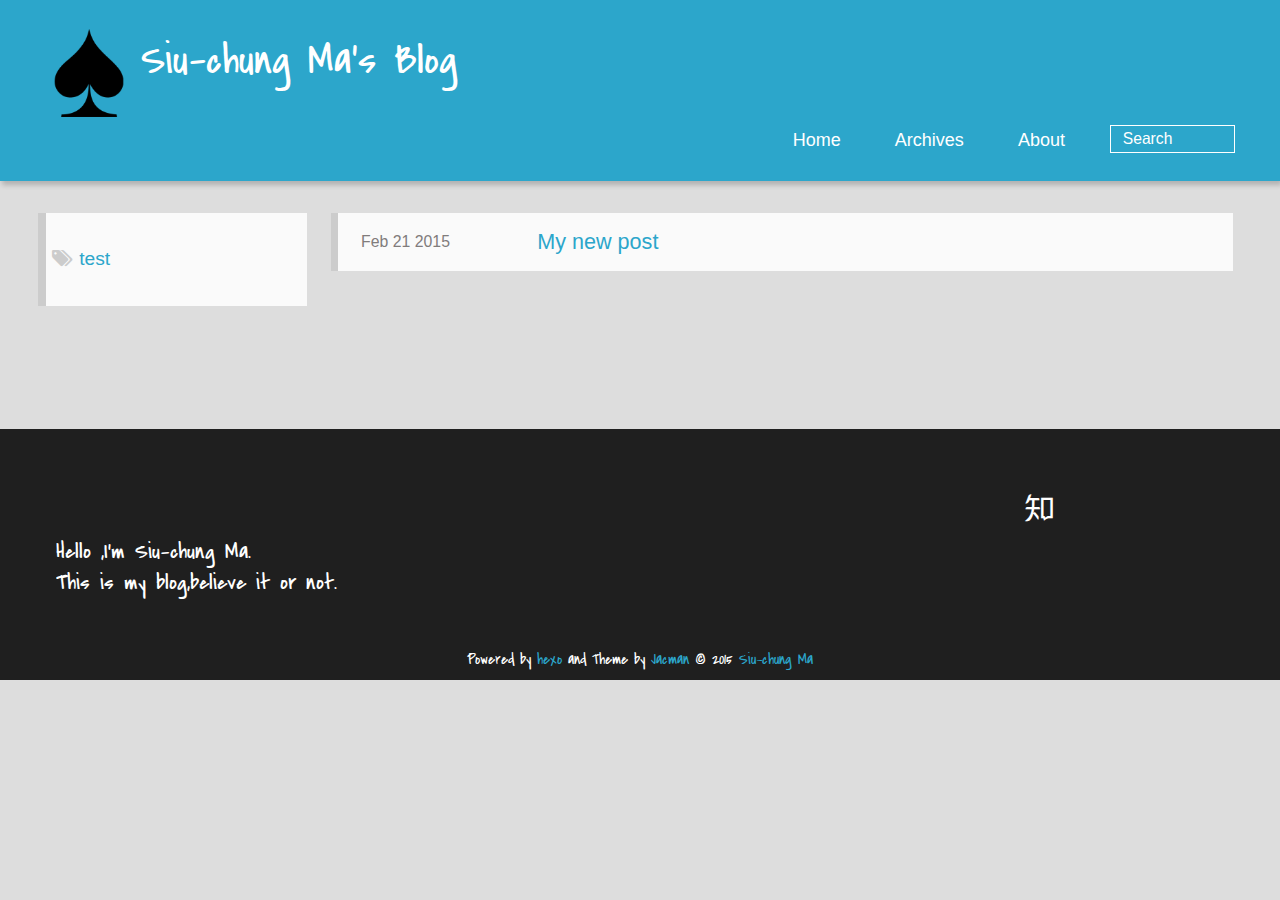
<file: tags/test/index.html>
<!DOCTYPE HTML>
<html >
<head>
  <meta charset="UTF-8">
  
    <title>Tag: test | Siu-chung Ma&#39;s Blog</title>
    <meta name="viewport" content="width=device-width, initial-scale=1,user-scalable=no">
    
    <meta name="author" content="Siu-chung Ma">
    
    
    <meta name="description">
<meta property="og:type" content="website">
<meta property="og:title" content="Siu-chung Ma's Blog">
<meta property="og:url" content="http://scma.me/tags/test/">
<meta property="og:site_name" content="Siu-chung Ma's Blog">
<meta property="og:description">
<meta name="twitter:card" content="summary">
<meta name="twitter:title" content="Siu-chung Ma's Blog">
<meta name="twitter:description">


    
    <link rel="alternative" href="/atom.xml" title="Siu-chung Ma&#39;s Blog" type="application/atom+xml">
    
    
    <link rel="icon" href="/img/favicon.ico">
    
    
    <link rel="apple-touch-icon" href="/img/jacman.jpg">
    <link rel="apple-touch-icon-precomposed" href="/img/jacman.jpg">
    
    <link rel="stylesheet" href="/css/style.css" type="text/css">

</head>

    <body>
      <header>
        <div>
		
			<div id="imglogo">
				<a href="/"><img src="/img/logo.png" alt="Siu-chung Ma&#39;s Blog" title="Siu-chung Ma&#39;s Blog"/></a>
			</div>
			
			<div id="textlogo">
				<h1 class="site-name"><a href="/" title="Siu-chung Ma&#39;s Blog">Siu-chung Ma&#39;s Blog</a></h1>
				<h2 class="blog-motto"></h2>
			</div>
			<div class="navbar"><a class="navbutton navmobile" href="#" title="Menu">
			</a></div>
			<nav class="animated">
				<ul>
					<ul>
					 
						<li><a href="/">Home</a></li>
					
						<li><a href="/archives">Archives</a></li>
					
						<li><a href="/about">About</a></li>
					
					<li>
 					
					<form class="search" action="//google.com/search" method="get" accept-charset="utf-8">
						<label>Search</label>
						<input type="search" id="search" name="q" autocomplete="off" maxlength="20" placeholder="Search" />
						<input type="hidden" name="q" value="site:scma.me">
					</form>
					
					</li>
				</ul>
			</nav>			
</div>
      </header>
      <div id="container">
        

<div class="archive-title" >
  <h2 class="tag-icon">test</h2>
  
</div>
<div id="main" class="archive-part clearfix">
  <div id="archive-page">

  <section class="post" itemscope itemprop="blogPost">
  
    <a href="/2015/02/21/My-new-post/" title="My new post" itemprop="url">
  

    <time datetime="2015-02-21T06:06:22.000Z" itemprop="datePublished">Feb 21 2015</time>


    <h1 itemprop="name">My new post</h1>

  </a>
</section>


  </div>
</div>

      </div>
      <footer><div id="footer" >
	
	
	<section class="info">
		<p> Hello ,I&#39;m Siu-chung Ma. <br/>
			This is my blog,believe it or not.</p>
	</section>
	 
	<div class="social-font" class="clearfix">
		
		
		
		
		
		
		
		
		<a href="https://www.zhihu.com/people/ma-chong-26" target="_blank" class="icon-zhihu" title="知乎"></a>
		
		
		
	</div>
		<p class="copyright">Powered by <a href="http://zespia.tw/hexo/" target="_blank" title="hexo">hexo</a> and Theme by <a href="https://github.com/wuchong/jacman" target="_blank" title="Pacman">Jacman</a> © 2015 
		
		<a href="http://scma.me/about" target="_blank" title="Siu-chung Ma">Siu-chung Ma</a>
		
		</p>
</div>
</footer>
      <script src="/js/jquery-2.0.3.min.js"></script>
<script src="/js/jquery.imagesloaded.min.js"></script>
<script src="/js/gallery.js"></script>

<script type="text/javascript">
$(document).ready(function(){ 
  $('.navbar').click(function(){
    $('header nav').toggleClass('shownav');
  });
  var myWidth = 0;
  function getSize(){
    if( typeof( window.innerWidth ) == 'number' ) {
      myWidth = window.innerWidth;
    } else if( document.documentElement && document.documentElement.clientWidth) {
      myWidth = document.documentElement.clientWidth;
    };
  };
  var m = $('#main'),
      a = $('#asidepart'),
      c = $('.closeaside'),
      o = $('.openaside');
  $(window).resize(function(){
    getSize(); 
    if (myWidth >= 1024) {
      $('header nav').removeClass('shownav');
    }else
    {
      m.removeClass('moveMain');
      a.css('display', 'block').removeClass('fadeOut');
      o.css('display', 'none');
        
    }
  });
  c.click(function(){
    a.addClass('fadeOut').css('display', 'none');
    o.css('display', 'block').addClass('fadeIn');
    m.addClass('moveMain');
  });
  o.click(function(){
    o.css('display', 'none').removeClass('beforeFadeIn');
    a.css('display', 'block').removeClass('fadeOut').addClass('fadeIn');      
    m.removeClass('moveMain');
  });
  $(window).scroll(function(){
    o.css("top",Math.max(80,260-$(this).scrollTop()));
  });
});
</script>












<!-- Analytics Begin -->





<!-- Analytics End -->

<!-- Totop Begin -->

	<div id="totop">
	<a title="Back to Top"><img src="/img/scrollup.png"/></a>
	</div>
	<script src="/js/totop.js"></script>

<!-- Totop End -->

<!-- MathJax Begin -->
<script type="text/x-mathjax-config">
    MathJax.Hub.Config({"HTML-CSS": { preferredFont: "TeX", availableFonts: ["STIX","TeX"], linebreaks: { automatic:true }, EqnChunk: (MathJax.Hub.Browser.isMobile ? 10 : 50) },
        tex2jax: { inlineMath: [ ["$", "$"], ["\\(","\\)"] ], processEscapes: true, ignoreClass: "tex2jax_ignore|dno",skipTags: ['script', 'noscript', 'style', 'textarea', 'pre', 'code']},
        TeX: {  noUndefined: { attributes: { mathcolor: "red", mathbackground: "#FFEEEE", mathsize: "90%" } }, Macros: { href: "{}" } },
        messageStyle: "none"
    }); 
</script>
<script type="text/x-mathjax-config">
    MathJax.Hub.Queue(function() {
        var all = MathJax.Hub.getAllJax(), i;
        for(i=0; i < all.length; i += 1) {
            all[i].SourceElement().parentNode.className += ' has-jax';
        }
    });
</script>
<script type="text/javascript" src="http://cdn.mathjax.org/mathjax/latest/MathJax.js?config=TeX-AMS-MML_HTMLorMML">
</script>
<!-- MathJax End -->

    </body>
   </html>
</file>
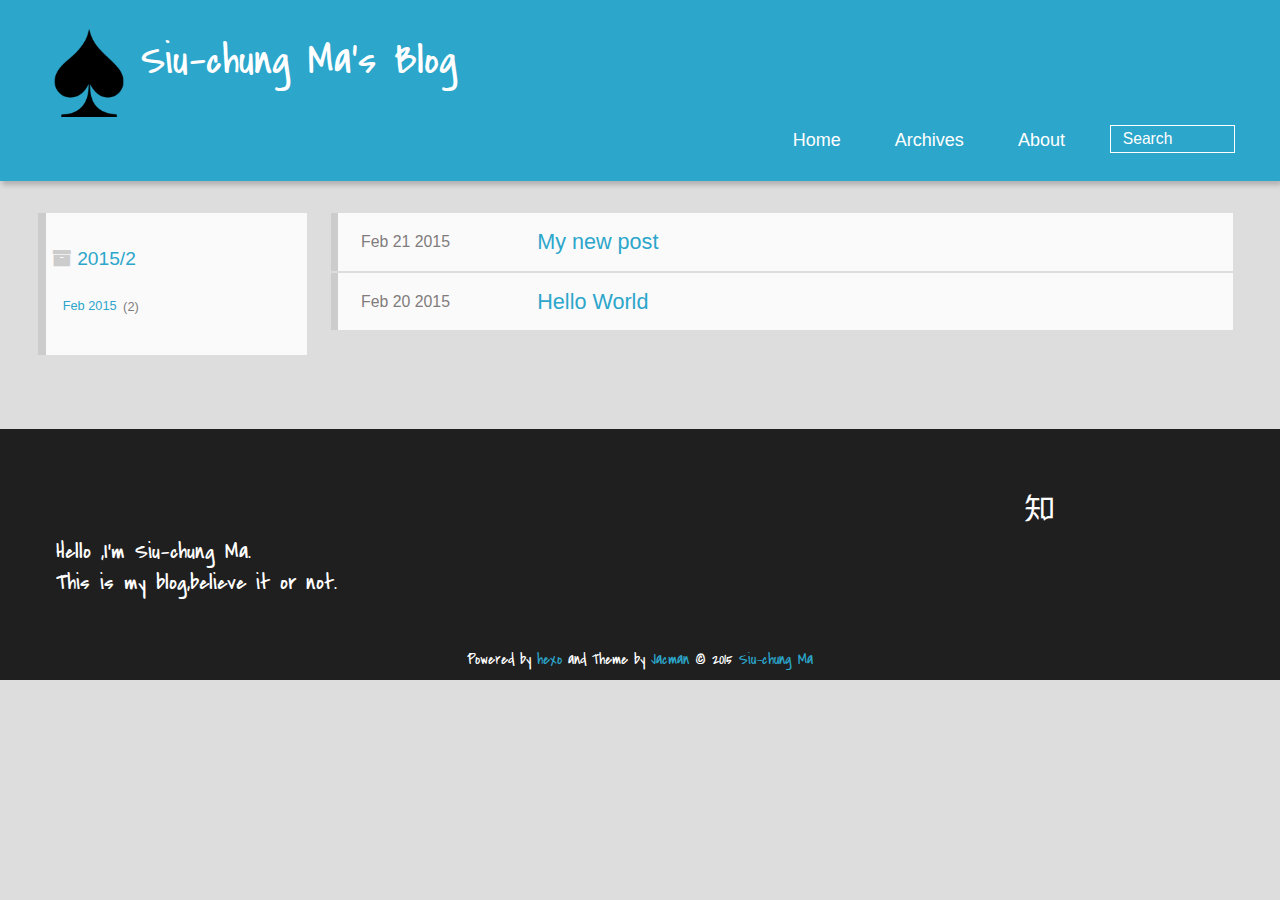
<file: archives/2015/02/index.html>
<!DOCTYPE HTML>
<html >
<head>
  <meta charset="UTF-8">
  
    <title>Archives: 2015/2 | Siu-chung Ma&#39;s Blog</title>
    <meta name="viewport" content="width=device-width, initial-scale=1,user-scalable=no">
    
    <meta name="author" content="Siu-chung Ma">
    
    
    <meta name="description">
<meta property="og:type" content="website">
<meta property="og:title" content="Siu-chung Ma's Blog">
<meta property="og:url" content="http://scma.me/archives/2015/02/">
<meta property="og:site_name" content="Siu-chung Ma's Blog">
<meta property="og:description">
<meta name="twitter:card" content="summary">
<meta name="twitter:title" content="Siu-chung Ma's Blog">
<meta name="twitter:description">


    
    <link rel="alternative" href="/atom.xml" title="Siu-chung Ma&#39;s Blog" type="application/atom+xml">
    
    
    <link rel="icon" href="/img/favicon.ico">
    
    
    <link rel="apple-touch-icon" href="/img/jacman.jpg">
    <link rel="apple-touch-icon-precomposed" href="/img/jacman.jpg">
    
    <link rel="stylesheet" href="/css/style.css" type="text/css">

</head>

    <body>
      <header>
        <div>
		
			<div id="imglogo">
				<a href="/"><img src="/img/logo.png" alt="Siu-chung Ma&#39;s Blog" title="Siu-chung Ma&#39;s Blog"/></a>
			</div>
			
			<div id="textlogo">
				<h1 class="site-name"><a href="/" title="Siu-chung Ma&#39;s Blog">Siu-chung Ma&#39;s Blog</a></h1>
				<h2 class="blog-motto"></h2>
			</div>
			<div class="navbar"><a class="navbutton navmobile" href="#" title="Menu">
			</a></div>
			<nav class="animated">
				<ul>
					<ul>
					 
						<li><a href="/">Home</a></li>
					
						<li><a href="/archives">Archives</a></li>
					
						<li><a href="/about">About</a></li>
					
					<li>
 					
					<form class="search" action="//google.com/search" method="get" accept-charset="utf-8">
						<label>Search</label>
						<input type="search" id="search" name="q" autocomplete="off" maxlength="20" placeholder="Search" />
						<input type="hidden" name="q" value="site:scma.me">
					</form>
					
					</li>
				</ul>
			</nav>			
</div>
      </header>
      <div id="container">
        

<div class="archive-title" >
  <h2 class="archive-icon">2015/2</h2>
  
  <div class="archiveslist archive-float clearfix">
   <ul class="archive-list"><li class="archive-list-item"><a class="archive-list-link" href="/archives/2015/02/">Feb 2015</a><span class="archive-list-count">2</span></li></ul>
 </div>
  
</div>
<div id="main" class="archive-part clearfix">
  <div id="archive-page">

  <section class="post" itemscope itemprop="blogPost">
  
    <a href="/2015/02/21/My-new-post/" title="My new post" itemprop="url">
  

    <time datetime="2015-02-21T06:06:22.000Z" itemprop="datePublished">Feb 21 2015</time>


    <h1 itemprop="name">My new post</h1>

  </a>
</section>

  <section class="post" itemscope itemprop="blogPost">
  
    <a href="/2015/02/20/hello-world/" title="Hello World" itemprop="url">
  

    <time datetime="2015-02-20T12:39:49.347Z" itemprop="datePublished">Feb 20 2015</time>


    <h1 itemprop="name">Hello World</h1>

  </a>
</section>


  </div>
</div>

      </div>
      <footer><div id="footer" >
	
	
	<section class="info">
		<p> Hello ,I&#39;m Siu-chung Ma. <br/>
			This is my blog,believe it or not.</p>
	</section>
	 
	<div class="social-font" class="clearfix">
		
		
		
		
		
		
		
		
		<a href="https://www.zhihu.com/people/ma-chong-26" target="_blank" class="icon-zhihu" title="知乎"></a>
		
		
		
	</div>
		<p class="copyright">Powered by <a href="http://zespia.tw/hexo/" target="_blank" title="hexo">hexo</a> and Theme by <a href="https://github.com/wuchong/jacman" target="_blank" title="Pacman">Jacman</a> © 2015 
		
		<a href="http://scma.me/about" target="_blank" title="Siu-chung Ma">Siu-chung Ma</a>
		
		</p>
</div>
</footer>
      <script src="/js/jquery-2.0.3.min.js"></script>
<script src="/js/jquery.imagesloaded.min.js"></script>
<script src="/js/gallery.js"></script>

<script type="text/javascript">
$(document).ready(function(){ 
  $('.navbar').click(function(){
    $('header nav').toggleClass('shownav');
  });
  var myWidth = 0;
  function getSize(){
    if( typeof( window.innerWidth ) == 'number' ) {
      myWidth = window.innerWidth;
    } else if( document.documentElement && document.documentElement.clientWidth) {
      myWidth = document.documentElement.clientWidth;
    };
  };
  var m = $('#main'),
      a = $('#asidepart'),
      c = $('.closeaside'),
      o = $('.openaside');
  $(window).resize(function(){
    getSize(); 
    if (myWidth >= 1024) {
      $('header nav').removeClass('shownav');
    }else
    {
      m.removeClass('moveMain');
      a.css('display', 'block').removeClass('fadeOut');
      o.css('display', 'none');
        
    }
  });
  c.click(function(){
    a.addClass('fadeOut').css('display', 'none');
    o.css('display', 'block').addClass('fadeIn');
    m.addClass('moveMain');
  });
  o.click(function(){
    o.css('display', 'none').removeClass('beforeFadeIn');
    a.css('display', 'block').removeClass('fadeOut').addClass('fadeIn');      
    m.removeClass('moveMain');
  });
  $(window).scroll(function(){
    o.css("top",Math.max(80,260-$(this).scrollTop()));
  });
});
</script>












<!-- Analytics Begin -->





<!-- Analytics End -->

<!-- Totop Begin -->

	<div id="totop">
	<a title="Back to Top"><img src="/img/scrollup.png"/></a>
	</div>
	<script src="/js/totop.js"></script>

<!-- Totop End -->

<!-- MathJax Begin -->
<script type="text/x-mathjax-config">
    MathJax.Hub.Config({"HTML-CSS": { preferredFont: "TeX", availableFonts: ["STIX","TeX"], linebreaks: { automatic:true }, EqnChunk: (MathJax.Hub.Browser.isMobile ? 10 : 50) },
        tex2jax: { inlineMath: [ ["$", "$"], ["\\(","\\)"] ], processEscapes: true, ignoreClass: "tex2jax_ignore|dno",skipTags: ['script', 'noscript', 'style', 'textarea', 'pre', 'code']},
        TeX: {  noUndefined: { attributes: { mathcolor: "red", mathbackground: "#FFEEEE", mathsize: "90%" } }, Macros: { href: "{}" } },
        messageStyle: "none"
    }); 
</script>
<script type="text/x-mathjax-config">
    MathJax.Hub.Queue(function() {
        var all = MathJax.Hub.getAllJax(), i;
        for(i=0; i < all.length; i += 1) {
            all[i].SourceElement().parentNode.className += ' has-jax';
        }
    });
</script>
<script type="text/javascript" src="http://cdn.mathjax.org/mathjax/latest/MathJax.js?config=TeX-AMS-MML_HTMLorMML">
</script>
<!-- MathJax End -->

    </body>
   </html>
</file>
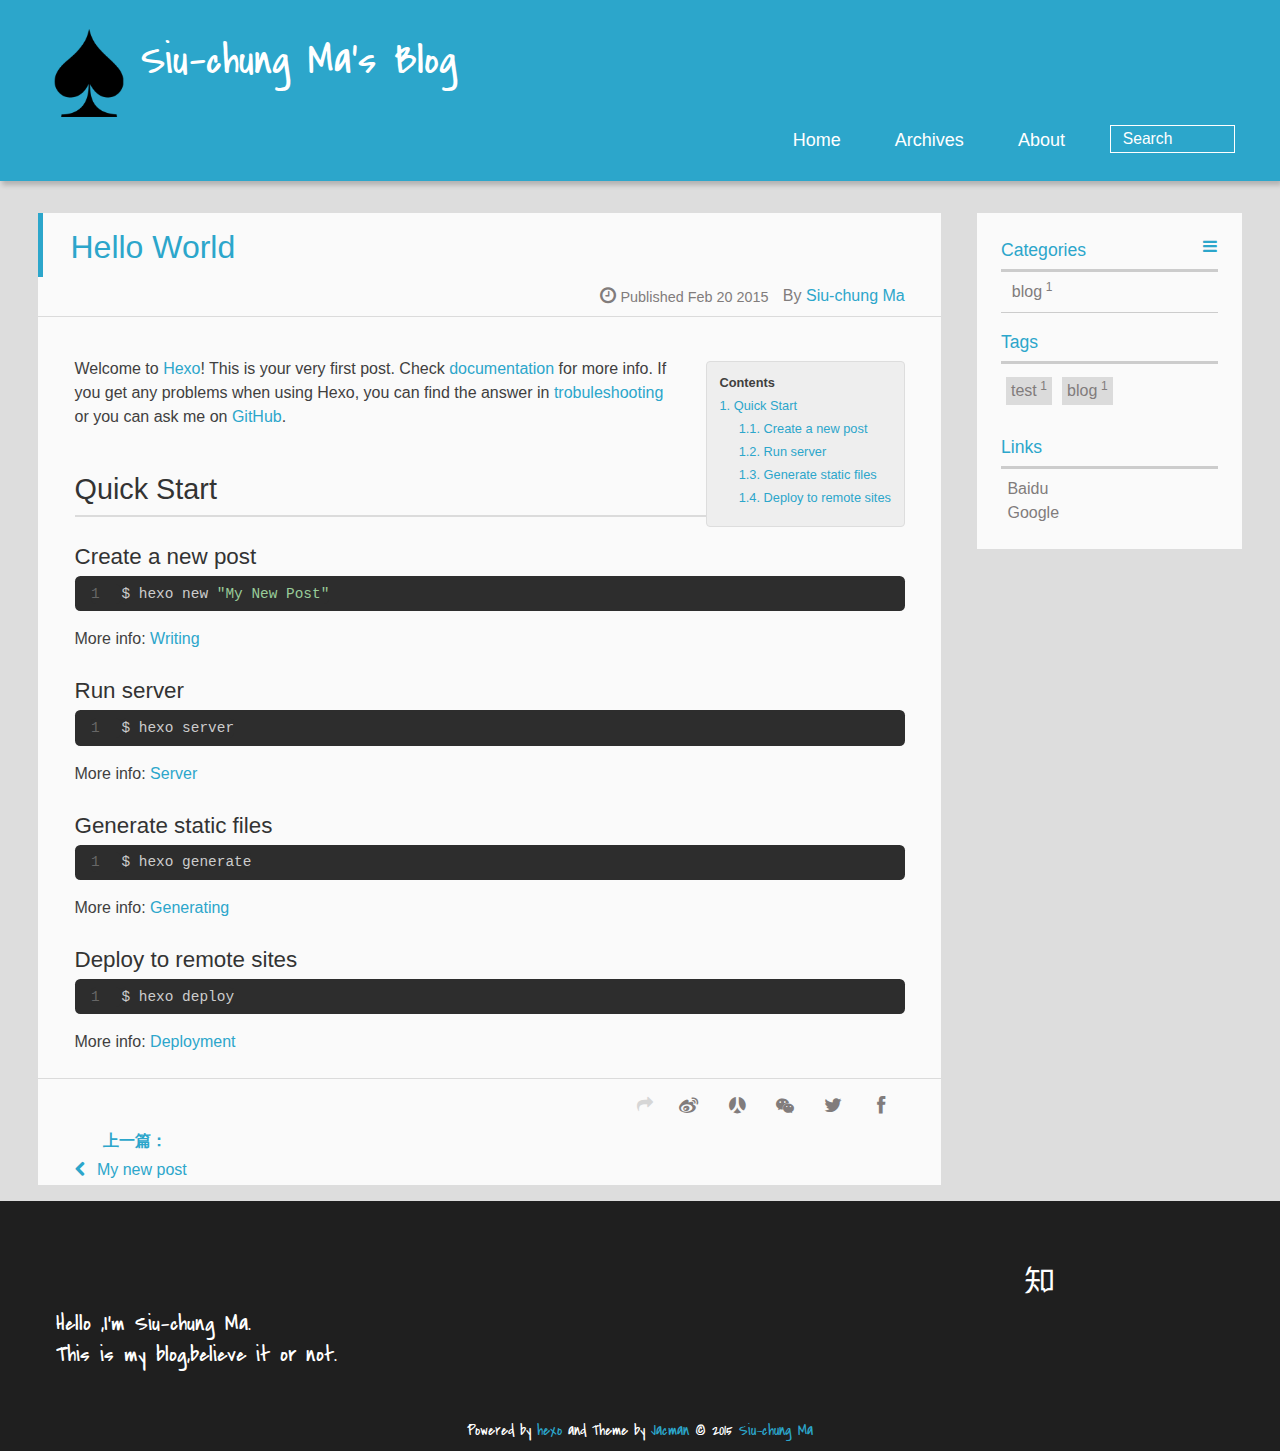
<file: 2015/02/20/hello-world/index.html>
<!DOCTYPE HTML>
<html >
<head>
  <meta charset="UTF-8">
  
    <title>Hello World | Siu-chung Ma&#39;s Blog</title>
    <meta name="viewport" content="width=device-width, initial-scale=1,user-scalable=no">
    
    <meta name="author" content="Siu-chung Ma">
    
    <meta name="description" content="Welcome to Hexo! This is your very first post. Check documentation for more info. If you get any problems when using Hexo, you can find the answer in ">
    
    
    <meta name="description" content="Welcome to Hexo! This is your very first post. Check documentation for more info. If you get any problems when using Hexo, you can find the answer in trobuleshooting or you can ask me on GitHub.
Quick">
<meta property="og:type" content="article">
<meta property="og:title" content="Hello World">
<meta property="og:url" content="http://scma.me/2015/02/20/hello-world/">
<meta property="og:site_name" content="Siu-chung Ma's Blog">
<meta property="og:description" content="Welcome to Hexo! This is your very first post. Check documentation for more info. If you get any problems when using Hexo, you can find the answer in trobuleshooting or you can ask me on GitHub.
Quick">
<meta name="twitter:card" content="summary">
<meta name="twitter:title" content="Hello World">
<meta name="twitter:description" content="Welcome to Hexo! This is your very first post. Check documentation for more info. If you get any problems when using Hexo, you can find the answer in trobuleshooting or you can ask me on GitHub.
Quick">


    
    <link rel="alternative" href="/atom.xml" title="Siu-chung Ma&#39;s Blog" type="application/atom+xml">
    
    
    <link rel="icon" href="/img/favicon.ico">
    
    
    <link rel="apple-touch-icon" href="/img/jacman.jpg">
    <link rel="apple-touch-icon-precomposed" href="/img/jacman.jpg">
    
    <link rel="stylesheet" href="/css/style.css" type="text/css">

</head>

  <body>
    <header>
      <div>
		
			<div id="imglogo">
				<a href="/"><img src="/img/logo.png" alt="Siu-chung Ma&#39;s Blog" title="Siu-chung Ma&#39;s Blog"/></a>
			</div>
			
			<div id="textlogo">
				<h1 class="site-name"><a href="/" title="Siu-chung Ma&#39;s Blog">Siu-chung Ma&#39;s Blog</a></h1>
				<h2 class="blog-motto"></h2>
			</div>
			<div class="navbar"><a class="navbutton navmobile" href="#" title="Menu">
			</a></div>
			<nav class="animated">
				<ul>
					<ul>
					 
						<li><a href="/">Home</a></li>
					
						<li><a href="/archives">Archives</a></li>
					
						<li><a href="/about">About</a></li>
					
					<li>
 					
					<form class="search" action="//google.com/search" method="get" accept-charset="utf-8">
						<label>Search</label>
						<input type="search" id="search" name="q" autocomplete="off" maxlength="20" placeholder="Search" />
						<input type="hidden" name="q" value="site:scma.me">
					</form>
					
					</li>
				</ul>
			</nav>			
</div>
    </header>
    <div id="container">
      <div id="main" class="post" itemscope itemprop="blogPost">
  
	<article itemprop="articleBody"> 
		<header class="article-info clearfix">
  <h1 itemprop="name">
    
      <a href="/2015/02/20/hello-world/" title="Hello World" itemprop="url">Hello World</a>
  </h1>
  <p class="article-author">By
       
		<a href="http://scma.me/about" title="Siu-chung Ma" target="_blank" itemprop="author">Siu-chung Ma</a>
		
  <p class="article-time">
    <time datetime="2015-02-20T12:39:49.347Z" itemprop="datePublished"> Published Feb 20 2015</time>
    
  </p>
</header>
	<div class="article-content">
		
		<div id="toc" class="toc-article">
			<strong class="toc-title">Contents</strong>
		
			<ol class="toc"><li class="toc-item toc-level-2"><a class="toc-link" href="#Quick_Start"><span class="toc-number">1.</span> <span class="toc-text">Quick Start</span></a><ol class="toc-child"><li class="toc-item toc-level-3"><a class="toc-link" href="#Create_a_new_post"><span class="toc-number">1.1.</span> <span class="toc-text">Create a new post</span></a></li><li class="toc-item toc-level-3"><a class="toc-link" href="#Run_server"><span class="toc-number">1.2.</span> <span class="toc-text">Run server</span></a></li><li class="toc-item toc-level-3"><a class="toc-link" href="#Generate_static_files"><span class="toc-number">1.3.</span> <span class="toc-text">Generate static files</span></a></li><li class="toc-item toc-level-3"><a class="toc-link" href="#Deploy_to_remote_sites"><span class="toc-number">1.4.</span> <span class="toc-text">Deploy to remote sites</span></a></li></ol></li></ol>
		
		</div>
		
		<p>Welcome to <a href="http://hexo.io/" target="_blank" rel="external">Hexo</a>! This is your very first post. Check <a href="http://hexo.io/docs/" target="_blank" rel="external">documentation</a> for more info. If you get any problems when using Hexo, you can find the answer in <a href="http://hexo.io/docs/troubleshooting.html" target="_blank" rel="external">trobuleshooting</a> or you can ask me on <a href="https://github.com/hexojs/hexo/issues" target="_blank" rel="external">GitHub</a>.</p>
<h2 id="Quick_Start">Quick Start</h2>
<h3 id="Create_a_new_post">Create a new post</h3>
<figure class="highlight bash"><table><tr><td class="gutter"><pre><div class="line">1</div></pre></td><td class="code"><pre><div class="line">$ hexo new <span class="string">"My New Post"</span></div></pre></td></tr></table></figure>

<p>More info: <a href="http://hexo.io/docs/writing.html" target="_blank" rel="external">Writing</a></p>
<h3 id="Run_server">Run server</h3>
<figure class="highlight bash"><table><tr><td class="gutter"><pre><div class="line">1</div></pre></td><td class="code"><pre><div class="line">$ hexo server</div></pre></td></tr></table></figure>

<p>More info: <a href="http://hexo.io/docs/server.html" target="_blank" rel="external">Server</a></p>
<h3 id="Generate_static_files">Generate static files</h3>
<figure class="highlight bash"><table><tr><td class="gutter"><pre><div class="line">1</div></pre></td><td class="code"><pre><div class="line">$ hexo generate</div></pre></td></tr></table></figure>

<p>More info: <a href="http://hexo.io/docs/generating.html" target="_blank" rel="external">Generating</a></p>
<h3 id="Deploy_to_remote_sites">Deploy to remote sites</h3>
<figure class="highlight bash"><table><tr><td class="gutter"><pre><div class="line">1</div></pre></td><td class="code"><pre><div class="line">$ hexo deploy</div></pre></td></tr></table></figure>

<p>More info: <a href="http://hexo.io/docs/deployment.html" target="_blank" rel="external">Deployment</a></p>
  
	</div>
		<footer class="article-footer clearfix">
<div class="article-catetags">


</div>



	<div class="article-share" id="share">
	
	  <div data-url="http://scma.me/2015/02/20/hello-world/" data-title="Hello World | Siu-chung Ma&#39;s Blog" data-tsina="null" class="share clearfix">
	  </div>
	
	</div>


</footer>

   	       
	</article>
	
<nav class="article-nav clearfix">
 
 <div class="prev" >
 <a href="/2015/02/21/My-new-post/" title="My new post">
  <strong>上一篇：</strong><br/>
  <span>
  My new post</span>
</a>
</div>


</nav>

	

</div>  
      <div class="openaside"><a class="navbutton" href="#" title="Show Sidebar"></a></div>

  <div id="toc" class="toc-aside">
  <strong class="toc-title">Contents</strong>
 
 <ol class="toc"><li class="toc-item toc-level-2"><a class="toc-link" href="#Quick_Start"><span class="toc-number">1.</span> <span class="toc-text">Quick Start</span></a><ol class="toc-child"><li class="toc-item toc-level-3"><a class="toc-link" href="#Create_a_new_post"><span class="toc-number">1.1.</span> <span class="toc-text">Create a new post</span></a></li><li class="toc-item toc-level-3"><a class="toc-link" href="#Run_server"><span class="toc-number">1.2.</span> <span class="toc-text">Run server</span></a></li><li class="toc-item toc-level-3"><a class="toc-link" href="#Generate_static_files"><span class="toc-number">1.3.</span> <span class="toc-text">Generate static files</span></a></li><li class="toc-item toc-level-3"><a class="toc-link" href="#Deploy_to_remote_sites"><span class="toc-number">1.4.</span> <span class="toc-text">Deploy to remote sites</span></a></li></ol></li></ol>
 
  </div>

<div id="asidepart">
<div class="closeaside"><a class="closebutton" href="#" title="Hide Sidebar"></a></div>
<aside class="clearfix">

  
<div class="categorieslist">
	<p class="asidetitle">Categories</p>
		<ul>
		
			<li><a href="/categories/blog/" title="blog">blog<sup>1</sup></a></li>
		
		</ul>
</div>


  
<div class="tagslist">
	<p class="asidetitle">Tags</p>
		<ul class="clearfix">
		
			<li><a href="/tags/test/" title="test">test<sup>1</sup></a></li>
		
			<li><a href="/tags/blog/" title="blog">blog<sup>1</sup></a></li>
		
		</ul>
</div>


  <div class="linkslist">
  <p class="asidetitle">Links</p>
    <ul>
        
          <li>
            
            	<a href="http://baidu.com" target="_blank" title="Baidu">Baidu</a>
            
          </li>
        
          <li>
            
            	<a href="https://google.com" target="_blank" title="Google">Google</a>
            
          </li>
        
    </ul>
</div>

</aside>
</div>
    </div>
    <footer><div id="footer" >
	
	
	<section class="info">
		<p> Hello ,I&#39;m Siu-chung Ma. <br/>
			This is my blog,believe it or not.</p>
	</section>
	 
	<div class="social-font" class="clearfix">
		
		
		
		
		
		
		
		
		<a href="https://www.zhihu.com/people/ma-chong-26" target="_blank" class="icon-zhihu" title="知乎"></a>
		
		
		
	</div>
		<p class="copyright">Powered by <a href="http://zespia.tw/hexo/" target="_blank" title="hexo">hexo</a> and Theme by <a href="https://github.com/wuchong/jacman" target="_blank" title="Pacman">Jacman</a> © 2015 
		
		<a href="http://scma.me/about" target="_blank" title="Siu-chung Ma">Siu-chung Ma</a>
		
		</p>
</div>
</footer>
    <script src="/js/jquery-2.0.3.min.js"></script>
<script src="/js/jquery.imagesloaded.min.js"></script>
<script src="/js/gallery.js"></script>

<script type="text/javascript">
$(document).ready(function(){ 
  $('.navbar').click(function(){
    $('header nav').toggleClass('shownav');
  });
  var myWidth = 0;
  function getSize(){
    if( typeof( window.innerWidth ) == 'number' ) {
      myWidth = window.innerWidth;
    } else if( document.documentElement && document.documentElement.clientWidth) {
      myWidth = document.documentElement.clientWidth;
    };
  };
  var m = $('#main'),
      a = $('#asidepart'),
      c = $('.closeaside'),
      o = $('.openaside');
  $(window).resize(function(){
    getSize(); 
    if (myWidth >= 1024) {
      $('header nav').removeClass('shownav');
    }else
    {
      m.removeClass('moveMain');
      a.css('display', 'block').removeClass('fadeOut');
      o.css('display', 'none');
      
      $('#toc.toc-aside').css('display', 'none');
        
    }
  });
  c.click(function(){
    a.addClass('fadeOut').css('display', 'none');
    o.css('display', 'block').addClass('fadeIn');
    m.addClass('moveMain');
  });
  o.click(function(){
    o.css('display', 'none').removeClass('beforeFadeIn');
    a.css('display', 'block').removeClass('fadeOut').addClass('fadeIn');      
    m.removeClass('moveMain');
  });
  $(window).scroll(function(){
    o.css("top",Math.max(80,260-$(this).scrollTop()));
  });
});
</script>

<script type="text/javascript">
$(document).ready(function(){ 
  var ai = $('.article-content>iframe'),
      ae = $('.article-content>embed'),
      t  = $('#toc'),
      h  = $('article h2')
      ah = $('article h2'),
      ta = $('#toc.toc-aside'),
      o  = $('.openaside'),
      c  = $('.closeaside');
  if(ai.length>0){
    ai.wrap('<div class="video-container" />');
  };
  if(ae.length>0){
   ae.wrap('<div class="video-container" />');
  };
  if(ah.length==0){
    t.css('display','none');
  }else{
    c.click(function(){
      ta.css('display', 'block').addClass('fadeIn');
    });
    o.click(function(){
      ta.css('display', 'none');
    });
    $(window).scroll(function(){
      ta.css("top",Math.max(140,320-$(this).scrollTop()));
    });
  };
});
</script>


<script type="text/javascript">
$(document).ready(function(){ 
  var $this = $('.share'),
      url = $this.attr('data-url'),
      encodedUrl = encodeURIComponent(url),
      title = $this.attr('data-title'),
      tsina = $this.attr('data-tsina'),
      description = $this.attr('description');
  var html = [
  '<a href="#" class="overlay" id="qrcode"></a>',
  '<div class="qrcode clearfix"><span>扫描二维码分享到微信朋友圈</span><a class="qrclose" href="#nothing"></a><strong>Loading...Please wait</strong><img id="qrcode-pic" data-src="http://s.jiathis.com/qrcode.php?url=' + encodedUrl + '"/></div>',
  '<a href="https://www.facebook.com/sharer.php?u=' + encodedUrl + '" class="article-share-facebook" target="_blank" title="Facebook"></a>',
  '<a href="https://twitter.com/intent/tweet?url=' + encodedUrl + '" class="article-share-twitter" target="_blank" title="Twitter"></a>',
  '<a href="#qrcode" class="article-share-qrcode" title="微信"></a>',
  '<a href="http://widget.renren.com/dialog/share?resourceUrl=' + encodedUrl + '&srcUrl=' + encodedUrl + '&title=' + title +'" class="article-share-renren" target="_blank" title="人人"></a>',
  '<a href="http://service.weibo.com/share/share.php?title='+title+'&url='+encodedUrl +'&ralateUid='+ tsina +'&searchPic=true&style=number' +'" class="article-share-weibo" target="_blank" title="微博"></a>',
  '<span title="Share to"></span>'
  ].join('');
  $this.append(html);
  $('.article-share-qrcode').click(function(){
    var imgSrc = $('#qrcode-pic').attr('data-src');
    $('#qrcode-pic').attr('src', imgSrc);
    $('#qrcode-pic').load(function(){
        $('.qrcode strong').text(' ');
    });
  });
});     
</script>









<link rel="stylesheet" href="/fancybox/jquery.fancybox.css" media="screen" type="text/css">
<script src="/fancybox/jquery.fancybox.pack.js"></script>
<script type="text/javascript">
$(document).ready(function(){ 
  $('.article-content').each(function(i){
    $(this).find('img').each(function(){
      if ($(this).parent().hasClass('fancybox')) return;
      var alt = this.alt;
      if (alt) $(this).after('<span class="caption">' + alt + '</span>');
      $(this).wrap('<a href="' + this.src + '" title="' + alt + '" class="fancybox"></a>');
    });
    $(this).find('.fancybox').each(function(){
      $(this).attr('rel', 'article' + i);
    });
  });
  if($.fancybox){
    $('.fancybox').fancybox();
  }
}); 
</script>



<!-- Analytics Begin -->





<!-- Analytics End -->

<!-- Totop Begin -->

	<div id="totop">
	<a title="Back to Top"><img src="/img/scrollup.png"/></a>
	</div>
	<script src="/js/totop.js"></script>

<!-- Totop End -->

<!-- MathJax Begin -->
<script type="text/x-mathjax-config">
    MathJax.Hub.Config({"HTML-CSS": { preferredFont: "TeX", availableFonts: ["STIX","TeX"], linebreaks: { automatic:true }, EqnChunk: (MathJax.Hub.Browser.isMobile ? 10 : 50) },
        tex2jax: { inlineMath: [ ["$", "$"], ["\\(","\\)"] ], processEscapes: true, ignoreClass: "tex2jax_ignore|dno",skipTags: ['script', 'noscript', 'style', 'textarea', 'pre', 'code']},
        TeX: {  noUndefined: { attributes: { mathcolor: "red", mathbackground: "#FFEEEE", mathsize: "90%" } }, Macros: { href: "{}" } },
        messageStyle: "none"
    }); 
</script>
<script type="text/x-mathjax-config">
    MathJax.Hub.Queue(function() {
        var all = MathJax.Hub.getAllJax(), i;
        for(i=0; i < all.length; i += 1) {
            all[i].SourceElement().parentNode.className += ' has-jax';
        }
    });
</script>
<script type="text/javascript" src="http://cdn.mathjax.org/mathjax/latest/MathJax.js?config=TeX-AMS-MML_HTMLorMML">
</script>
<!-- MathJax End -->

  </body>
</html>
</file>
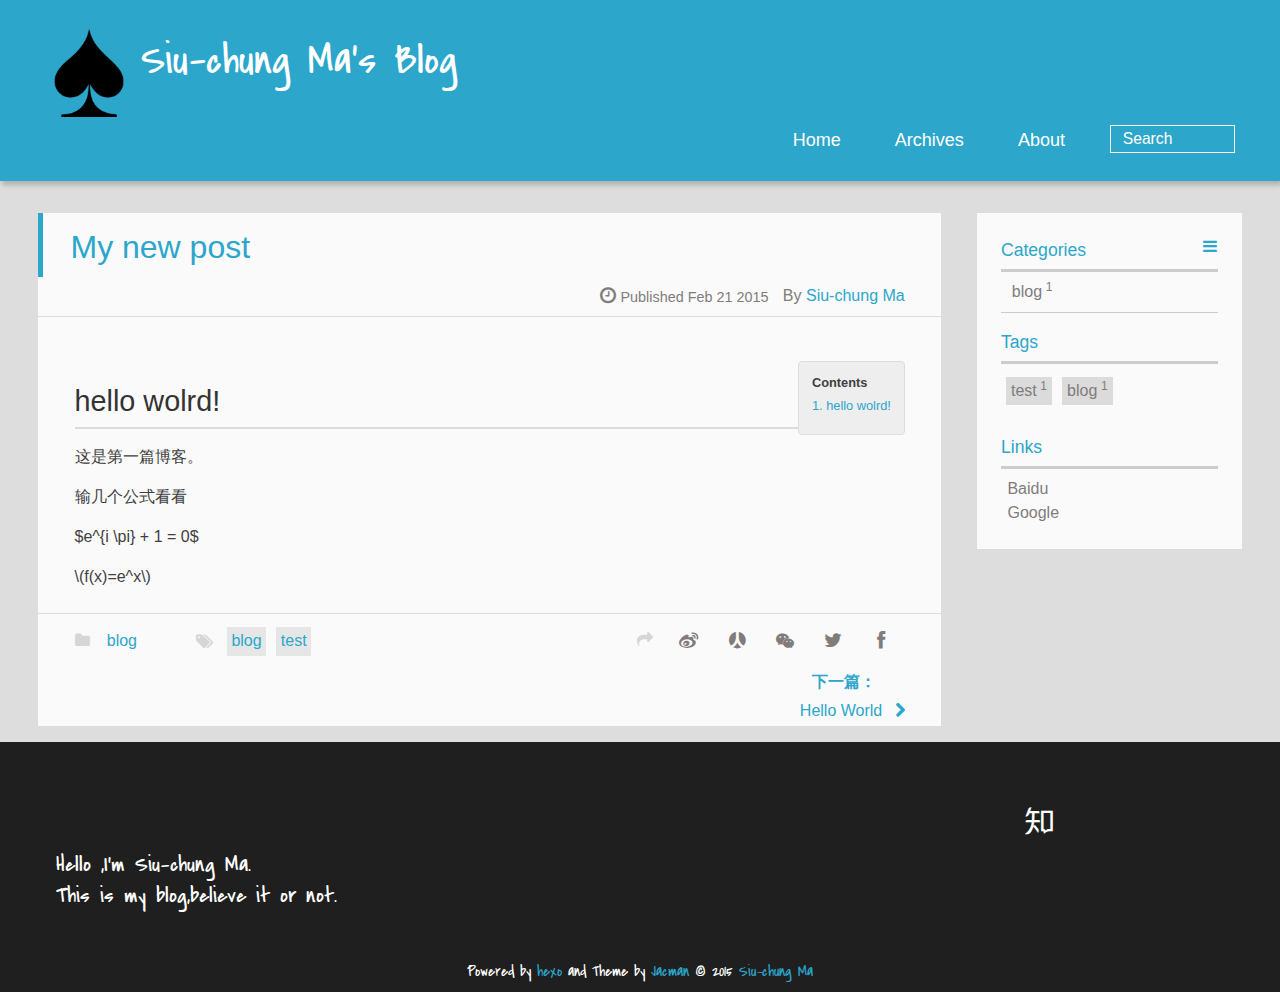
<file: 2015/02/21/My-new-post/index.html>
<!DOCTYPE HTML>
<html >
<head>
  <meta charset="UTF-8">
  
    <title>My new post | Siu-chung Ma&#39;s Blog</title>
    <meta name="viewport" content="width=device-width, initial-scale=1,user-scalable=no">
    
    <meta name="author" content="Siu-chung Ma">
    
    <meta name="description" content="hello wolrd!
这是第一篇博客。
输几个公式看看
$e^{i \pi} + 1 = 0$
\(f(x)=e^x\)">
    
    
    <meta name="description" content="hello wolrd!
这是第一篇博客。
输几个公式看看
$e^{i \pi} + 1 = 0$
\(f(x)=e^x\)">
<meta property="og:type" content="article">
<meta property="og:title" content="My new post">
<meta property="og:url" content="http://scma.me/2015/02/21/My-new-post/">
<meta property="og:site_name" content="Siu-chung Ma's Blog">
<meta property="og:description" content="hello wolrd!
这是第一篇博客。
输几个公式看看
$e^{i \pi} + 1 = 0$
\(f(x)=e^x\)">
<meta name="twitter:card" content="summary">
<meta name="twitter:title" content="My new post">
<meta name="twitter:description" content="hello wolrd!
这是第一篇博客。
输几个公式看看
$e^{i \pi} + 1 = 0$
\(f(x)=e^x\)">


    
    <link rel="alternative" href="/atom.xml" title="Siu-chung Ma&#39;s Blog" type="application/atom+xml">
    
    
    <link rel="icon" href="/img/favicon.ico">
    
    
    <link rel="apple-touch-icon" href="/img/jacman.jpg">
    <link rel="apple-touch-icon-precomposed" href="/img/jacman.jpg">
    
    <link rel="stylesheet" href="/css/style.css" type="text/css">

</head>

  <body>
    <header>
      <div>
		
			<div id="imglogo">
				<a href="/"><img src="/img/logo.png" alt="Siu-chung Ma&#39;s Blog" title="Siu-chung Ma&#39;s Blog"/></a>
			</div>
			
			<div id="textlogo">
				<h1 class="site-name"><a href="/" title="Siu-chung Ma&#39;s Blog">Siu-chung Ma&#39;s Blog</a></h1>
				<h2 class="blog-motto"></h2>
			</div>
			<div class="navbar"><a class="navbutton navmobile" href="#" title="Menu">
			</a></div>
			<nav class="animated">
				<ul>
					<ul>
					 
						<li><a href="/">Home</a></li>
					
						<li><a href="/archives">Archives</a></li>
					
						<li><a href="/about">About</a></li>
					
					<li>
 					
					<form class="search" action="//google.com/search" method="get" accept-charset="utf-8">
						<label>Search</label>
						<input type="search" id="search" name="q" autocomplete="off" maxlength="20" placeholder="Search" />
						<input type="hidden" name="q" value="site:scma.me">
					</form>
					
					</li>
				</ul>
			</nav>			
</div>
    </header>
    <div id="container">
      <div id="main" class="post" itemscope itemprop="blogPost">
  
	<article itemprop="articleBody"> 
		<header class="article-info clearfix">
  <h1 itemprop="name">
    
      <a href="/2015/02/21/My-new-post/" title="My new post" itemprop="url">My new post</a>
  </h1>
  <p class="article-author">By
       
		<a href="http://scma.me/about" title="Siu-chung Ma" target="_blank" itemprop="author">Siu-chung Ma</a>
		
  <p class="article-time">
    <time datetime="2015-02-21T06:06:22.000Z" itemprop="datePublished"> Published Feb 21 2015</time>
    
  </p>
</header>
	<div class="article-content">
		
		<div id="toc" class="toc-article">
			<strong class="toc-title">Contents</strong>
		
			<ol class="toc"><li class="toc-item toc-level-2"><a class="toc-link" href="#hello_wolrd!"><span class="toc-number">1.</span> <span class="toc-text">hello wolrd!</span></a></li></ol>
		
		</div>
		
		<h2 id="hello_wolrd!">hello wolrd!</h2>
<p>这是第一篇博客。</p>
<p>输几个公式看看</p>
<p>$e^{i \pi} + 1 = 0$</p>
<p>\(f(x)=e^x\)</p>
  
	</div>
		<footer class="article-footer clearfix">
<div class="article-catetags">

<div class="article-categories">
  <span></span>
  <a class="article-category-link" href="/categories/blog/">blog</a>
</div>


  <div class="article-tags">
  
  <span></span> <a href="/tags/blog/">blog</a><a href="/tags/test/">test</a>
  </div>

</div>



	<div class="article-share" id="share">
	
	  <div data-url="http://scma.me/2015/02/21/My-new-post/" data-title="My new post | Siu-chung Ma&#39;s Blog" data-tsina="null" class="share clearfix">
	  </div>
	
	</div>


</footer>

   	       
	</article>
	
<nav class="article-nav clearfix">
 

<div class="next">
<a href="/2015/02/20/hello-world/"  title="Hello World">
 <strong>下一篇：</strong><br/> 
 <span>Hello World
</span>
</a>
</div>

</nav>

	

</div>  
      <div class="openaside"><a class="navbutton" href="#" title="Show Sidebar"></a></div>

  <div id="toc" class="toc-aside">
  <strong class="toc-title">Contents</strong>
 
 <ol class="toc"><li class="toc-item toc-level-2"><a class="toc-link" href="#hello_wolrd!"><span class="toc-number">1.</span> <span class="toc-text">hello wolrd!</span></a></li></ol>
 
  </div>

<div id="asidepart">
<div class="closeaside"><a class="closebutton" href="#" title="Hide Sidebar"></a></div>
<aside class="clearfix">

  
<div class="categorieslist">
	<p class="asidetitle">Categories</p>
		<ul>
		
			<li><a href="/categories/blog/" title="blog">blog<sup>1</sup></a></li>
		
		</ul>
</div>


  
<div class="tagslist">
	<p class="asidetitle">Tags</p>
		<ul class="clearfix">
		
			<li><a href="/tags/test/" title="test">test<sup>1</sup></a></li>
		
			<li><a href="/tags/blog/" title="blog">blog<sup>1</sup></a></li>
		
		</ul>
</div>


  <div class="linkslist">
  <p class="asidetitle">Links</p>
    <ul>
        
          <li>
            
            	<a href="http://baidu.com" target="_blank" title="Baidu">Baidu</a>
            
          </li>
        
          <li>
            
            	<a href="https://google.com" target="_blank" title="Google">Google</a>
            
          </li>
        
    </ul>
</div>

</aside>
</div>
    </div>
    <footer><div id="footer" >
	
	
	<section class="info">
		<p> Hello ,I&#39;m Siu-chung Ma. <br/>
			This is my blog,believe it or not.</p>
	</section>
	 
	<div class="social-font" class="clearfix">
		
		
		
		
		
		
		
		
		<a href="https://www.zhihu.com/people/ma-chong-26" target="_blank" class="icon-zhihu" title="知乎"></a>
		
		
		
	</div>
		<p class="copyright">Powered by <a href="http://zespia.tw/hexo/" target="_blank" title="hexo">hexo</a> and Theme by <a href="https://github.com/wuchong/jacman" target="_blank" title="Pacman">Jacman</a> © 2015 
		
		<a href="http://scma.me/about" target="_blank" title="Siu-chung Ma">Siu-chung Ma</a>
		
		</p>
</div>
</footer>
    <script src="/js/jquery-2.0.3.min.js"></script>
<script src="/js/jquery.imagesloaded.min.js"></script>
<script src="/js/gallery.js"></script>

<script type="text/javascript">
$(document).ready(function(){ 
  $('.navbar').click(function(){
    $('header nav').toggleClass('shownav');
  });
  var myWidth = 0;
  function getSize(){
    if( typeof( window.innerWidth ) == 'number' ) {
      myWidth = window.innerWidth;
    } else if( document.documentElement && document.documentElement.clientWidth) {
      myWidth = document.documentElement.clientWidth;
    };
  };
  var m = $('#main'),
      a = $('#asidepart'),
      c = $('.closeaside'),
      o = $('.openaside');
  $(window).resize(function(){
    getSize(); 
    if (myWidth >= 1024) {
      $('header nav').removeClass('shownav');
    }else
    {
      m.removeClass('moveMain');
      a.css('display', 'block').removeClass('fadeOut');
      o.css('display', 'none');
      
      $('#toc.toc-aside').css('display', 'none');
        
    }
  });
  c.click(function(){
    a.addClass('fadeOut').css('display', 'none');
    o.css('display', 'block').addClass('fadeIn');
    m.addClass('moveMain');
  });
  o.click(function(){
    o.css('display', 'none').removeClass('beforeFadeIn');
    a.css('display', 'block').removeClass('fadeOut').addClass('fadeIn');      
    m.removeClass('moveMain');
  });
  $(window).scroll(function(){
    o.css("top",Math.max(80,260-$(this).scrollTop()));
  });
});
</script>

<script type="text/javascript">
$(document).ready(function(){ 
  var ai = $('.article-content>iframe'),
      ae = $('.article-content>embed'),
      t  = $('#toc'),
      h  = $('article h2')
      ah = $('article h2'),
      ta = $('#toc.toc-aside'),
      o  = $('.openaside'),
      c  = $('.closeaside');
  if(ai.length>0){
    ai.wrap('<div class="video-container" />');
  };
  if(ae.length>0){
   ae.wrap('<div class="video-container" />');
  };
  if(ah.length==0){
    t.css('display','none');
  }else{
    c.click(function(){
      ta.css('display', 'block').addClass('fadeIn');
    });
    o.click(function(){
      ta.css('display', 'none');
    });
    $(window).scroll(function(){
      ta.css("top",Math.max(140,320-$(this).scrollTop()));
    });
  };
});
</script>


<script type="text/javascript">
$(document).ready(function(){ 
  var $this = $('.share'),
      url = $this.attr('data-url'),
      encodedUrl = encodeURIComponent(url),
      title = $this.attr('data-title'),
      tsina = $this.attr('data-tsina'),
      description = $this.attr('description');
  var html = [
  '<a href="#" class="overlay" id="qrcode"></a>',
  '<div class="qrcode clearfix"><span>扫描二维码分享到微信朋友圈</span><a class="qrclose" href="#nothing"></a><strong>Loading...Please wait</strong><img id="qrcode-pic" data-src="http://s.jiathis.com/qrcode.php?url=' + encodedUrl + '"/></div>',
  '<a href="https://www.facebook.com/sharer.php?u=' + encodedUrl + '" class="article-share-facebook" target="_blank" title="Facebook"></a>',
  '<a href="https://twitter.com/intent/tweet?url=' + encodedUrl + '" class="article-share-twitter" target="_blank" title="Twitter"></a>',
  '<a href="#qrcode" class="article-share-qrcode" title="微信"></a>',
  '<a href="http://widget.renren.com/dialog/share?resourceUrl=' + encodedUrl + '&srcUrl=' + encodedUrl + '&title=' + title +'" class="article-share-renren" target="_blank" title="人人"></a>',
  '<a href="http://service.weibo.com/share/share.php?title='+title+'&url='+encodedUrl +'&ralateUid='+ tsina +'&searchPic=true&style=number' +'" class="article-share-weibo" target="_blank" title="微博"></a>',
  '<span title="Share to"></span>'
  ].join('');
  $this.append(html);
  $('.article-share-qrcode').click(function(){
    var imgSrc = $('#qrcode-pic').attr('data-src');
    $('#qrcode-pic').attr('src', imgSrc);
    $('#qrcode-pic').load(function(){
        $('.qrcode strong').text(' ');
    });
  });
});     
</script>









<link rel="stylesheet" href="/fancybox/jquery.fancybox.css" media="screen" type="text/css">
<script src="/fancybox/jquery.fancybox.pack.js"></script>
<script type="text/javascript">
$(document).ready(function(){ 
  $('.article-content').each(function(i){
    $(this).find('img').each(function(){
      if ($(this).parent().hasClass('fancybox')) return;
      var alt = this.alt;
      if (alt) $(this).after('<span class="caption">' + alt + '</span>');
      $(this).wrap('<a href="' + this.src + '" title="' + alt + '" class="fancybox"></a>');
    });
    $(this).find('.fancybox').each(function(){
      $(this).attr('rel', 'article' + i);
    });
  });
  if($.fancybox){
    $('.fancybox').fancybox();
  }
}); 
</script>



<!-- Analytics Begin -->





<!-- Analytics End -->

<!-- Totop Begin -->

	<div id="totop">
	<a title="Back to Top"><img src="/img/scrollup.png"/></a>
	</div>
	<script src="/js/totop.js"></script>

<!-- Totop End -->

<!-- MathJax Begin -->
<script type="text/x-mathjax-config">
    MathJax.Hub.Config({"HTML-CSS": { preferredFont: "TeX", availableFonts: ["STIX","TeX"], linebreaks: { automatic:true }, EqnChunk: (MathJax.Hub.Browser.isMobile ? 10 : 50) },
        tex2jax: { inlineMath: [ ["$", "$"], ["\\(","\\)"] ], processEscapes: true, ignoreClass: "tex2jax_ignore|dno",skipTags: ['script', 'noscript', 'style', 'textarea', 'pre', 'code']},
        TeX: {  noUndefined: { attributes: { mathcolor: "red", mathbackground: "#FFEEEE", mathsize: "90%" } }, Macros: { href: "{}" } },
        messageStyle: "none"
    }); 
</script>
<script type="text/x-mathjax-config">
    MathJax.Hub.Queue(function() {
        var all = MathJax.Hub.getAllJax(), i;
        for(i=0; i < all.length; i += 1) {
            all[i].SourceElement().parentNode.className += ' has-jax';
        }
    });
</script>
<script type="text/javascript" src="http://cdn.mathjax.org/mathjax/latest/MathJax.js?config=TeX-AMS-MML_HTMLorMML">
</script>
<!-- MathJax End -->

  </body>
</html>
</file>
<file: css/style.css>
html,
body,
div,
span,
applet,
object,
iframe,
h1,
h2,
h3,
h4,
h5,
h6,
p,
blockquote,
pre,
a,
abbr,
acronym,
address,
big,
cite,
code,
del,
dfn,
em,
img,
ins,
kbd,
q,
s,
samp,
small,
strike,
strong,
sub,
sup,
tt,
var,
dl,
dt,
dd,
ol,
ul,
li,
fieldset,
form,
label,
legend,
table,
caption,
tbody,
tfoot,
thead,
tr,
th,
td {
  margin: 0;
  padding: 0;
  border: 0;
  outline: 0;
  font-weight: inherit;
  font-style: inherit;
  font-family: inherit;
  font-size: 100%;
  vertical-align: baseline;
}
body {
  line-height: 1;
  color: #000;
  background: #fff;
}
ol,
ul {
  list-style: none;
}
table {
  border-collapse: separate;
  border-spacing: 0;
  vertical-align: middle;
}
caption,
th,
td {
  text-align: left;
  font-weight: normal;
  vertical-align: middle;
}
a img {
  border: none;
}
/* custom Font*/
@font-face {
  font-family: "covered_by_your_graceregular";
  font-weight: normal;
  font-style: normal;
  src: url("../font/coveredbyyourgrace-webfont.eot");
  src: url("../font/coveredbyyourgrace-webfont.eot?#iefix") format('embedded-opentype'), url("../font/coveredbyyourgrace-webfont.svg#covered_by_your_graceregular") format('svg'), url("../font/coveredbyyourgrace-webfont.woff") format('woff'), url("../font/coveredbyyourgrace-webfont.ttf") format('truetype');
}
/* icon Font */
@font-face {
  font-family: "FontAwesome";
  font-style: normal;
  font-weight: normal;
  src: url("../font/fontawesome-webfont.eot?v=#4.0.3");
  src: url("../font/fontawesome-webfont.eot?#iefix&v=#4.0.3") format("embedded-opentype"), url("../font/fontawesome-webfont.woff?v=#4.0.3") format("woff"), url("../font/fontawesome-webfont.ttf?v=#4.0.3") format("truetype"), url("../font/fontawesome-webfont.svg#fontawesomeregular?v=#4.0.3") format("svg");
}
@font-face {
  font-family: "fontdiao";
  font-weight: normal;
  font-style: normal;
  src: url("../font/fontdiao.eot");
  src: url("../font/fontdiao.eot?#iefix") format('embedded-opentype'), url("../font/fontdiao.svg#fontdiao") format('svg'), url("../font/fontdiao.woff") format('woff'), url("../font/fontdiao.ttf") format('truetype');
}
/* Public style */
* {
  -webkit-margin-before: 0;
  -webkit-margin-after: 0;
}
body {
  background: #ddd;
  font-family: "Helvetica Neue", "Helvetica", "Microsoft YaHei", "WenQuanYi Micro Hei", Arial, sans-serif;
  font-size: 100%;
  color: #817c7c;
  line-height: 1.5;
}
small {
  font-size: 80%;
}
sub,
sup {
  font-size: 75%;
  line-height: 0;
  position: relative;
  vertical-align: baseline;
}
sup {
  top: -0.5em;
  padding-left: 0.3em;
}
sub {
  bottom: -0.25em;
}
a {
  text-decoration: none;
  color: #817c7c;
}
a:hover,
a:focus {
  outline: 0;
  text-decoration: none;
  -webkit-transition: color 0.25s, background 0.5s;
  -moz-transition: color 0.25s, background 0.5s;
  -o-transition: color 0.25s, background 0.5s;
  -ms-transition: color 0.25s, background 0.5s;
  transition: color 0.25s, background 0.5s;
}
a:hover:before {
  -webkit-transition: color 0.25s, background 0.5s;
  -moz-transition: color 0.25s, background 0.5s;
  -o-transition: color 0.25s, background 0.5s;
  -ms-transition: color 0.25s, background 0.5s;
  transition: color 0.25s, background 0.5s;
}
input:focus {
  outline: none;
}
input,
button {
  margin: 0;
  padding: 0;
}
input::-moz-focus-inner,
button::-moz-focus-inner {
  border: 0;
  padding: 0;
}
h1 {
  font-size: 1.5em;
}
.fa {
  display: inline-block;
  font-family: FontAwesome;
  font-style: normal;
  font-weight: normal;
  line-height: 1;
  -webkit-font-smoothing: antialiased;
  -moz-osx-font-smoothing: grayscale;
}
.clearfix {
  zoom: 1;
}
.clearfix:before,
.clearfix:after {
  content: "";
  display: table;
}
.clearfix:after {
  clear: both;
}
::-webkit-input-placeholder {
  color: #fff;
  padding: 2px 0 0 4px;
}
::-moz-placeholder {
  color: #fff;
  padding: 2px 0 0 4px;
}
:-ms-input-placeholder {
  color: #fff;
  padding: 2px 0 0 4px;
}
::-webkit-input-placeholder::before {
  font-family: "FontAwesome";
  -webkit-font-smoothing: antialiased;
  -moz-osx-font-smoothing: grayscale;
  content: "\f002";
  padding-right: 4px;
}
::-moz-placeholder:before {
  font-family: "FontAwesome";
  -webkit-font-smoothing: antialiased;
  -moz-osx-font-smoothing: grayscale;
  content: "\f002";
  padding-right: 4px;
}
:-ms-input-placeholder::before {
  font-family: "FontAwesome";
  -webkit-font-smoothing: antialiased;
  -moz-osx-font-smoothing: grayscale;
  content: "\f002";
  padding-right: 4px;
}
input[type="search"]::-webkit-search-cancel-button,
input[type="search"]::-webkit-search-decoration {
  -webkit-appearance: none;
}
::-webkit-search-cancel-button:after {
  font-family: "FontAwesome";
  -webkit-font-smoothing: antialiased;
  -moz-osx-font-smoothing: grayscale;
  content: '\f00d';
  color: #fff;
  padding-right: 4px;
}
/* css3 animate */
.animated {
  -webkit-animation-fill-mode: both;
  -moz-animation-fill-mode: both;
  -o-animation-fill-mode: both;
  -ms-animation-fill-mode: both;
  animation-fill-mode: both;
  -webkit-animation-duration: 1s;
  -moz-animation-duration: 1s;
  -o-animation-duration: 1s;
  -ms-animation-duration: 1s;
  animation-duration: 1s;
}
@-webkit-keyframes fadeIn {
  0% {
    opacity: 0;
    -ms-filter: "progid:DXImageTransform.Microsoft.Alpha(Opacity=0)";
    filter: alpha(opacity=0);
  }
  100% {
    opacity: 1;
    -ms-filter: none;
    filter: none;
  }
}
.fadeIn {
  -webkit-animation-name: fadeIn;
  -moz-animation-name: fadeIn;
  -o-animation-name: fadeIn;
  -ms-animation-name: fadeIn;
  animation-name: fadeIn;
}
.fadeOut {
  -webkit-animation-name: fadeOut;
  -moz-animation-name: fadeOut;
  -o-animation-name: fadeOut;
  -ms-animation-name: fadeOut;
  animation-name: fadeOut;
}
@-moz-keyframes fadeInDown {
  0% {
    opacity: 0;
    -ms-filter: "progid:DXImageTransform.Microsoft.Alpha(Opacity=0)";
    filter: alpha(opacity=0);
    -webkit-transform: translateY(-20px);
    -moz-transform: translateY(-20px);
    -o-transform: translateY(-20px);
    -ms-transform: translateY(-20px);
    transform: translateY(-20px);
  }
  100% {
    opacity: 1;
    -ms-filter: none;
    filter: none;
    -webkit-transform: translateY(0);
    -moz-transform: translateY(0);
    -o-transform: translateY(0);
    -ms-transform: translateY(0);
    transform: translateY(0);
  }
}
@-webkit-keyframes fadeInDown {
  0% {
    opacity: 0;
    -ms-filter: "progid:DXImageTransform.Microsoft.Alpha(Opacity=0)";
    filter: alpha(opacity=0);
    -webkit-transform: translateY(-20px);
    -moz-transform: translateY(-20px);
    -o-transform: translateY(-20px);
    -ms-transform: translateY(-20px);
    transform: translateY(-20px);
  }
  100% {
    opacity: 1;
    -ms-filter: none;
    filter: none;
    -webkit-transform: translateY(0);
    -moz-transform: translateY(0);
    -o-transform: translateY(0);
    -ms-transform: translateY(0);
    transform: translateY(0);
  }
}
@-o-keyframes fadeInDown {
  0% {
    opacity: 0;
    -ms-filter: "progid:DXImageTransform.Microsoft.Alpha(Opacity=0)";
    filter: alpha(opacity=0);
    -webkit-transform: translateY(-20px);
    -moz-transform: translateY(-20px);
    -o-transform: translateY(-20px);
    -ms-transform: translateY(-20px);
    transform: translateY(-20px);
  }
  100% {
    opacity: 1;
    -ms-filter: none;
    filter: none;
    -webkit-transform: translateY(0);
    -moz-transform: translateY(0);
    -o-transform: translateY(0);
    -ms-transform: translateY(0);
    transform: translateY(0);
  }
}
@keyframes fadeInDown {
  0% {
    opacity: 0;
    -ms-filter: "progid:DXImageTransform.Microsoft.Alpha(Opacity=0)";
    filter: alpha(opacity=0);
    -webkit-transform: translateY(-20px);
    -moz-transform: translateY(-20px);
    -o-transform: translateY(-20px);
    -ms-transform: translateY(-20px);
    transform: translateY(-20px);
  }
  100% {
    opacity: 1;
    -ms-filter: none;
    filter: none;
    -webkit-transform: translateY(0);
    -moz-transform: translateY(0);
    -o-transform: translateY(0);
    -ms-transform: translateY(0);
    transform: translateY(0);
  }
}
body >header {
  width: 100%;
  -webkit-box-shadow: 2px 4px 5px rgba(3,3,3,0.2);
  box-shadow: 2px 4px 5px rgba(3,3,3,0.2);
  background: #2ca6cb;
  color: #fff;
  padding: 1em 0 0.8em;
}
@media only screen and (min-width: 1024px) {
  body >header {
    padding: 1.8em 0 1.5em;
  }
}
body >header >div {
  width: 95%;
  margin: 0 auto;
  position: relative;
  overflow: hidden;
}
@media only screen and (min-width: 1024px) {
  body >header >div {
    width: 93%;
  }
}
body >header a {
  display: block;
  color: #fff;
}
#imglogo {
  float: left;
  width: 4em;
  height: 4em;
}
@media only screen and (min-width: 768px) {
  #imglogo {
    width: 5em;
  }
}
@media only screen and (min-width: 1024px) {
  #imglogo {
    width: 5.5em;
  }
}
#imglogo img {
  width: 4em;
}
@media only screen and (min-width: 768px) {
  #imglogo img {
    width: 5em;
  }
}
@media only screen and (min-width: 1024px) {
  #imglogo img {
    width: 5.5em;
  }
}
#textlogo {
  float: left;
  width: 75%;
  margin-left: 0.5em;
}
#textlogo h1.site-name {
  width: 86%;
  font-family: "covered_by_your_graceregular";
  font-size: 200%;
  line-height: 1.5;
  -webkit-font-smoothing: antialiased;
  -moz-osx-font-smoothing: grayscale;
}
@media only screen and (min-width: 768px) {
  #textlogo h1.site-name {
    font-size: 240%;
  }
}
@media only screen and (min-width: 1024px) {
  #textlogo h1.site-name {
    font-size: 280%;
  }
}
#textlogo h2.blog-motto {
  font-size: 0.7em;
  font-weight: normal;
}
@media only screen and (min-width: 768px) {
  #textlogo h2.blog-motto {
    font-size: 100%;
  }
}
@media only screen and (min-width: 1024px) {
  #textlogo h2.blog-motto {
    font-size: 110%;
  }
}
.navbar {
  position: absolute;
  width: 2em;
  right: 0em;
  top: 1em;
  padding: 0.5em;
}
@media only screen and (min-width: 1024px) {
  .navbar {
    display: none;
  }
}
.navbutton::before {
  font-family: "FontAwesome";
  -webkit-font-smoothing: antialiased;
  -moz-osx-font-smoothing: grayscale;
  content: "\f0c9";
}
.navmobile::before {
  padding-left: 1em;
}
header nav {
  float: left;
  width: 100%;
  font-size: 112.5%;
  padding-top: 0.5em;
  max-height: 0.01em;
  -webkit-transition: max-height 1s ease-out;
  -moz-transition: max-height 1s ease-out;
  -o-transition: max-height 1s ease-out;
  -ms-transition: max-height 1s ease-out;
  transition: max-height 1s ease-out;
}
@media only screen and (min-width: 568px) {
  header nav {
    width: 50%;
  }
}
@media only screen and (min-width: 1024px) {
  header nav {
    float: right;
    width: auto;
    margin-top: 1em;
    max-height: none;
  }
}
@media only screen and (min-width: 1024px) {
  header nav ul {
    float: right;
  }
}
@media only screen and (min-width: 1024px) {
  header nav ul li {
    float: left;
  }
}
header nav ul li a {
  padding: 0.2em 0 0.2em 1em;
}
@media only screen and (min-width: 1024px) {
  header nav ul li a {
    padding: 0.2em 1.5em;
  }
}
header nav ul li a:hover {
  background: #1b7f9e;
  color: #e9cd4c;
}
.shownav {
  max-height: 40em;
}
.search {
  padding: 0.1em 0 0 1em;
}
.search input {
  -webkit-appearance: textfield;
  font-size: 0.87em;
  line-height: 1.7;
  border: 1px solid #fff;
  color: #fff;
  background: transparent;
  width: 80%;
  padding-left: 0.5em;
}
@media only screen and (min-width: 1024px) {
  .search input {
    width: 8em;
    -webkit-transition: 0.5s width;
    -moz-transition: 0.5s width;
    -o-transition: 0.5s width;
    -ms-transition: 0.5s width;
    transition: 0.5s width;
  }
  .search input:focus {
    width: 15em;
  }
}
.search label {
  display: none;
}
/* index layout */
#container {
  width: 95%;
  margin: 0 auto;
  overflow: hidden;
}
@media only screen and (min-width: 768px) {
  #container {
    width: 96%;
  }
}
@media only screen and (min-width: 1024px) {
  #container {
    width: 94%;
  }
}
@media only screen and (min-width: 1560px) {
  #container {
    width: 82%;
  }
}
#main {
  margin: 1em 0 0;
  line-height: 1.8;
}
@media only screen and (min-width: 1024px) {
  #main {
    margin: 2em 0 0;
    width: 75%;
    float: left;
    -webkit-transition: margin 0.5s ease-out;
    -moz-transition: margin 0.5s ease-out;
    -o-transition: margin 0.5s ease-out;
    -ms-transition: margin 0.5s ease-out;
    transition: margin 0.5s ease-out;
  }
}
#main section.post {
  background: #fafafa;
  margin-bottom: 0.125em;
}
#main section.post a {
  display: block;
  border-left: 0.5em solid #ccc;
  -webkit-transition: border-left 0.45s;
  -moz-transition: border-left 0.45s;
  -o-transition: border-left 0.45s;
  -ms-transition: border-left 0.45s;
  transition: border-left 0.45s;
  padding: 0.5em;
}
@media only screen and (min-width: 768px) {
  #main section.post a {
    padding: 1em;
  }
}
#main section.post a:hover {
  border-left: 0.5em solid #2ca6cb;
}
#main section.post a h1 {
  color: #2ca6cb;
  line-height: 2;
}
#main section.post a p {
  color: #817c7c;
}
#main section.post a time {
  color: #817c7c;
  display: block;
  margin: 0.5em 0;
  font-size: 0.9em;
}
#main article.post-expand {
  background: #fafafa;
  margin-bottom: 3.5em;
}
#main article.post-expand .img-logo {
  max-width: 180px;
  max-height: 96px;
  display: block !important;
  margin-right: 0.7em;
  margin-left: 0.7em;
  padding: 0;
  float: right;
  clear: right;
}
#main article.post-expand .img-topic {
  max-width: 300px;
  max-height: 1800px;
  display: block !important;
  margin-left: 0.7em;
  margin-right: 0.7em;
  padding: 0;
  float: right;
  clear: right;
}
#main article.post-expand .article-more-link a {
  display: inline-block;
  line-height: 1em;
  padding: 6px 15px;
  -webkit-border-radius: 15px;
  border-radius: 15px;
  background: #ddd;
  color: #817c7c;
  text-decoration: none;
}
#main article.post-expand .article-more-link a:hover {
  background: #2ca6cb;
  color: #fff;
  text-decoration: none;
}
#archive-page section.post a {
  font-size: 0.9em;
  padding: 0.5em !important;
}
@media only screen and (min-width: 768px) {
  #archive-page section.post a time {
    padding-left: 1em;
  }
}
.moveMain {
  margin-left: 10% !important;
}
.unexpand .prev {
  border-left: 0.5em solid #ccc;
}
.unexpand .prev:hover {
  border-left: 0.5em solid #2ca6cb;
}
#page-nav {
  background: #fafafa;
  text-align: center;
  overflow: hidden;
}
#page-nav a {
  display: inline-block;
  padding: 0.5em 1em;
}
#page-nav a {
  color: #2ca6cb;
}
#page-nav a:hover {
  background: #ccc;
  color: #2ca6cb;
}
#page-nav .prev {
  float: left;
  -webkit-transition: border-left 0.5s;
  -moz-transition: border-left 0.5s;
  -o-transition: border-left 0.5s;
  -ms-transition: border-left 0.5s;
  transition: border-left 0.5s;
}
#page-nav .prev span:before {
  font-family: "FontAwesome";
  -webkit-font-smoothing: antialiased;
  -moz-osx-font-smoothing: grayscale;
  content: "\f053";
  padding-right: 0.5em;
}
#page-nav .next {
  float: right;
}
#page-nav .next span:before {
  font-family: "FontAwesome";
  -webkit-font-smoothing: antialiased;
  -moz-osx-font-smoothing: grayscale;
  content: "\f054";
  padding-left: 0.5em;
}
#page-nav .page-number {
  display: none;
  padding: 0.5em 1em;
}
@media only screen and (min-width: 768px) {
  #page-nav .page-number {
    display: inline-block;
  }
}
#page-nav .current {
  color: #b8b8b8;
  font-weight: bold;
}
#page-nav .space {
  color: #2ca6cb;
}
/* page layout */
@media only screen and (min-width: 1024px) {
  .page {
    margin-left: 10% !important;
  }
}
/* archive layout */
.category-icon:before,
.tag-icon:before,
.archive-icon:before {
  font-family: "FontAwesome";
  -webkit-font-smoothing: antialiased;
  -moz-osx-font-smoothing: grayscale;
  color: #ccc;
  font-size: 100%;
  padding-right: 0.3em;
}
.category-icon:before {
  content: "\f07b";
}
.tag-icon:before {
  content: "\f02c";
}
.archive-icon:before {
  content: "\f187";
}
.archive-title {
  margin: 1em 0;
  padding: 2em;
  background: #fafafa;
  border-left: 0.5em solid #ccc;
}
@media only screen and (min-width: 1024px) {
  .archive-title {
    margin: 2em 0;
    width: 18.5%;
    padding-left: 0.5%;
    float: left;
  }
}
.archive-title h2 {
  width: 90%;
  color: #2ca6cb;
  font-size: 120%;
}
.archive-title a {
  color: #2ca6cb;
  -webkit-transition: color 0.5s;
  -moz-transition: color 0.5s;
  -o-transition: color 0.5s;
  -ms-transition: color 0.5s;
  transition: color 0.5s;
}
.archive-title a:hover {
  color: #2ca6cb;
  -webkit-transition: color 0.5s;
  -moz-transition: color 0.5s;
  -o-transition: color 0.5s;
  -ms-transition: color 0.5s;
  transition: color 0.5s;
}
.current {
  color: #ea6753 !important;
}
@media only screen and (min-width: 768px) {
  .archive-part {
    min-height: 200px;
  }
}
@media only screen and (min-width: 1024px) {
  .archive-part {
    float: right;
    margin-left: 2% !important;
  }
}
.archive-part section.post {
  width: 100%;
}
.archive-part section.post time {
  font-size: 1.1em !important;
  float: left;
}
@media only screen and (max-width: 568px) {
  .archive-part section.post time {
    width: 100%;
  }
}
@media only screen and (min-width: 568px) {
  .archive-part section.post time {
    width: 20%;
  }
}
@media only screen and (min-width: 768px) {
  .archive-nav {
    width: 100%;
    float: left;
    margin-top: 1em;
  }
}
/* tags&categories layout */
.all-list-box {
  min-height: 400px;
}
.post,
.page,
.link,
.photo {
  background: #fafafa;
}
.post a,
.page a,
.link a,
.photo a {
  color: #2ca6cb;
}
.post a:hover,
.page a:hover,
.link a:hover,
.photo a:hover {
  color: #ea6753;
}
@media only screen and (min-width: 768px) {
  article header.article-info {
    border-bottom: 1px solid #dbdbdb;
  }
}
article header.article-info >h1 {
  padding: 0.2em 3%;
  font-size: 170%;
  line-height: 1.5;
  word-wrap: break-word;
  word-break: normal;
  -webkit-font-smoothing: antialiased;
  -moz-osx-font-smoothing: grayscale;
  border-left: 5px solid #2ca6cb;
}
@media only screen and (min-width: 1024px) {
  article header.article-info >h1 {
    font-size: 200%;
    padding-top: 0.3em;
  }
}
article header.article-info >p.article-author {
  padding: 0.3em 4% 0.3em 0;
  text-align: right;
  border-bottom: 1px solid #dbdbdb;
}
@media only screen and (min-width: 768px) {
  article header.article-info >p.article-author {
    float: right;
    border-bottom: none;
  }
}
article header.article-info >p.article-time {
  padding-top: 0.5em;
  font-size: 0.8em;
  text-align: center;
}
@media only screen and (min-width: 768px) {
  article header.article-info >p.article-time {
    float: right;
    margin-right: 1em;
    padding-top: 0.1em;
    font-size: 0.9em;
  }
}
article header.article-info >p.article-time:before {
  font-family: "FontAwesome";
  font-size: 130%;
  content: "\f017";
  -webkit-font-smoothing: antialiased;
  -moz-osx-font-smoothing: grayscale;
}
article .article-content {
  padding: 1.5em 4%;
  color: #413f3f;
  font-size: 100%;
}
article .article-content:before,
article .article-content:after {
  content: "";
  display: block;
  clear: both;
}
article .article-content .kb {
  padding: 0.1em 0.6em;
  border: 1px solid #ccc;
  background-color: code-color;
  color: #8f8f8f;
  -webkit-box-shadow: 0 1px 0 rgba(0,0,0,0.2), 0 0 0 2px #fff inset;
  box-shadow: 0 1px 0 rgba(0,0,0,0.2), 0 0 0 2px #fff inset;
  -webkit-border-radius: 3px;
  border-radius: 3px;
  display: inline-block;
  margin: 0 0.1em;
  text-shadow: 0 1px 0 #fff;
  line-height: 1.5;
  white-space: nowrap;
}
article .article-content h1,
article .article-content h2 {
  font-size: 180%;
  line-height: 1.2em;
  padding-bottom: 0.3em;
  margin-top: 1.5em;
  border-bottom: 2px solid #dbdbdb;
}
article .article-content h3 {
  font-size: 140%;
  line-height: 1em;
  margin-top: 1.3em;
}
article .article-content h4,
article .article-content h5,
article .article-content h6 {
  font-size: 140%;
}
article .article-content h1,
article .article-content h2,
article .article-content h3,
article .article-content h4,
article .article-content h5,
article .article-content h6 {
  color: #333;
  -webkit-font-smoothing: antialiased;
  -moz-osx-font-smoothing: grayscale;
}
article .article-content h1 >code,
article .article-content h2 >code,
article .article-content h3 >code,
article .article-content h4 >code,
article .article-content h5 >code,
article .article-content h6 >code {
  color: #a3a3a3;
}
article .article-content hr {
  border: 1px solid #dbdbdb;
}
article .article-content strong {
  font-weight: bold;
}
article .article-content em {
  font-style: italic;
}
article .article-content acronym,
article .article-content abbr {
  border-bottom: 1px dotted;
}
article .article-content blockquote {
  border-left: 0.2em solid #2ca6cb;
  margin: 0.65em 0 0.65em 1%;
  padding-left: 1%;
  line-height: 1.5;
  font-size: 100%;
  color: #808080;
}
article .article-content blockquote footer {
  background: #fafafa;
  padding: 0;
  margin: 0;
  font-size: 80%;
  line-height: 1em;
}
article .article-content blockquote cite {
  font-style: italic;
  padding-left: 0.5em;
}
article .article-content ul,
article .article-content ol {
  padding-left: 1.5em;
  font-size: 100%;
  padding-top: 0.7em;
}
@media only screen and (min-width: 768px) {
  article .article-content ul,
  article .article-content ol {
    padding-left: 1.5em;
  }
}
article .article-content ul li {
  list-style: disc;
  text-align: match-parent;
}
article .article-content ol li {
  list-style-type: decimal;
}
article .article-content dl dt {
  font-weight: blod;
}
article .article-content ul li>code,
article .article-content ol li>code,
article .article-content p code,
article .article-content strong code,
article .article-content em code,
article .article-content table th>code,
article .article-content table td>code {
  font-family: Monaco, Menlo, Consolas, Courier New, monospace;
  background: #eee;
  color: #d14;
  border: 1px solid #d6d6d6;
  padding: 0 5px;
  margin: 0 2px;
  font-size: 90%;
  white-space: nowrap;
  text-shadow: 0 1px #fff;
  -webkit-border-radius: 0.25em;
  -webkit-border-radius: 0.25em;
  border-radius: 0.25em;
}
article .article-content p {
  line-height: 1.5;
  margin-top: 0.7em;
}
@media only screen and (min-width: 1024px) {
  article .article-content p {
    margin-top: 1em;
  }
}
article .article-content img,
article .article-content video,
article .article-content figure img {
  max-width: 100%;
  height: auto;
  vertical-align: middle;
  padding-top: 0.5em;
}
@media only screen and (min-width: 1024px) {
  article .article-content img,
  article .article-content video,
  article .article-content figure img {
    padding-top: 0.7em;
  }
}
article .article-content .img-topic,
article .article-content .img-logo {
  display: none;
}
article .article-content .img-center {
  display: block;
  margin: auto;
}
article .article-content .img-shadow {
  -webkit-box-shadow: 0 0 2px 3px #ddd;
  box-shadow: 0 0 2px 3px #ddd;
}
article .article-content figcaption,
article .article-content .caption {
  display: block;
  margin-top: 0.3em;
  color: #808080;
  position: relative;
  font-size: 0.9em;
  padding-left: 1.3em;
}
article .article-content figcaption:before,
article .article-content .caption:before {
  content: '\f040';
  position: absolute;
  font: 0.9em "FontAwesome";
  position: absolute;
  left: 0;
  top: 0.3em;
}
article .article-content .video-container {
  position: relative;
  padding-top: 56%;
  height: 0;
  overflow: hidden;
}
article .article-content .video-container iframe,
article .article-content .video-container object,
article .article-content .video-container embed {
  position: absolute;
  top: 0;
  left: 0;
  width: 100%;
  height: 100%;
  margin-top: 0;
}
article .article-content table {
  max-width: 100%;
  border-collapse: collapse;
  border-spacing: 0;
  margin-top: 1em;
}
article .article-content table th {
  font-weight: bold;
  border-bottom: 2px solid #dbdbdb;
  padding: 0.5em;
  line-height: 1.3em;
}
article .article-content table td {
  border-bottom: 1px solid #dbdbdb;
  padding: 0.5em;
  line-height: 1.3em;
}
article .article-content .pullquote {
  text-align: left;
  width: 45%;
  margin: 0;
  border: none;
}
article .article-content .left {
  margin-left: 0.5em;
  margin-right: 1em;
  float: left;
}
article .article-content .right {
  margin-right: 0.5em;
  margin-left: 1em;
  float: right;
}
footer.article-footer {
  background: #fafafa;
  padding: 0 4%;
  margin: 0;
  border-top: 1px solid #dbdbdb;
}
.article-share {
  float: right;
  width: 100%;
}
@media only screen and (min-width: 568px) {
  .article-share {
    width: 60%;
  }
}
@media only screen and (min-width: 768px) {
  .article-share {
    width: 16.5em;
  }
}
.article-share .share-jiathis {
  padding: 0.5em 0;
  margin-top: 0.3em;
}
.share span {
  float: right;
  height: 3em;
  width: 1em;
  margin-right: 0.5em;
  position: relative;
  color: #d6d6d6;
}
.share span:before {
  font-family: "FontAwesome";
  content: "\f064";
  font-size: 1em;
  -webkit-font-smoothing: antialiased;
  -moz-osx-font-smoothing: grayscale;
  width: 1.5em;
  height: 1.5em;
  position: absolute;
  top: 50%;
  left: 50%;
  margin-top: -0.75em;
  margin-left: -0.75em;
}
.share a {
  float: right;
  width: 3em;
  height: 3em;
  display: block;
  position: relative;
}
.share a:before {
  font-size: 1.2em;
  font-family: "FontAwesome";
  text-align: center;
  color: #817c7c;
  -webkit-font-smoothing: antialiased;
  -moz-osx-font-smoothing: grayscale;
  width: 1.5em;
  height: 1.5em;
  position: absolute;
  top: 50%;
  left: 50%;
  margin-top: -0.75em;
  margin-left: -0.75em;
}
.share a:hover:before {
  color: #fff;
}
.article-share-twitter:before {
  content: "\f099";
}
.article-share-twitter:hover {
  background: #00aced;
  text-shadow: 0 1px #008abe;
}
.article-share-facebook:before {
  content: "\f09a";
}
.article-share-facebook:hover {
  background: #3b5998;
  text-shadow: 0 1px #2f477a;
}
.article-share-weibo:before {
  content: "\f18a";
}
.article-share-weibo:hover {
  background: #c64d3e;
  text-shadow: 0 1px #a13c2f;
}
.article-share-qrcode:before {
  font-family: "fontdiao" !important;
  content: "\f132";
}
.article-share-qrcode:hover {
  background: #49ae0f;
  text-shadow: 0 1px #3a8b0c;
}
.article-share-renren:before {
  content: "\f18b";
}
.article-share-renren:hover {
  background: #369;
  text-shadow: 0 1px #29527a;
}
.article-back-to-top:before {
  content: "\f062";
}
.article-back-to-top:hover {
  background: #762c54;
  text-shadow: 0 1px #5e2343;
}
.qrcode {
  width: 15em;
  height: 15em;
  position: absolute;
  top: 50%;
  left: 50%;
  margin-top: -7.5em;
  margin-left: -7.5em;
  background: #fff;
  border: 2px solid #ccc;
  -webkit-border-radius: 3px;
  border-radius: 3px;
  display: inline-block;
  opacity: 0;
  -ms-filter: "progid:DXImageTransform.Microsoft.Alpha(Opacity=0)";
  filter: alpha(opacity=0);
  position: fixed;
  text-align: center;
  visibility: hidden;
  z-index: 10;
  -webkit-transition: opacity 0.5s;
  -moz-transition: opacity 0.5s;
  -o-transition: opacity 0.5s;
  -ms-transition: opacity 0.5s;
  transition: opacity 0.5s;
}
@media only screen and (min-width: 1024px) {
  .qrcode {
    width: 20em;
    height: 20em;
    position: absolute;
    top: 50%;
    left: 50%;
    margin-top: -10em;
    margin-left: -10em;
    position: fixed;
  }
}
.qrcode span {
  display: block;
  width: 80%;
  height: 1.5em;
  font-size: 80%;
  float: left;
}
.qrcode span:before {
  content: none;
}
.qrcode a {
  display: block;
  width: 16%;
  height: 1.5em;
  float: left;
}
.qrcode img {
  width: 90%;
  height: 90%;
}
.qrclose:before {
  font-family: "FontAwesome";
  -webkit-font-smoothing: antialiased;
  -moz-osx-font-smoothing: grayscale;
  content: "\f057";
  color: #ccc;
}
.qrclose:hover:before {
  color: #2ca6cb !important;
}
.overlay {
  display: none !important;
}
.overlay:target+.qrcode {
  opacity: 1;
  -ms-filter: none;
  filter: none;
  visibility: visible;
}
.comments-count {
  color: #d6d6d6;
  margin-top: 0.3em;
  padding: 0.5em 0;
  float: right;
}
.comments-count span:before {
  font-family: "FontAwesome";
  -webkit-font-smoothing: antialiased;
  -moz-osx-font-smoothing: grayscale;
  content: "\f075";
}
.comments-count-link {
  padding: 0.5em;
  margin: 0 0.3em;
}
.comments-count-link:hover {
  color: #fff !important;
  background: #2ca6cb;
}
.article-tags,
.article-categories {
  padding: 0.5em 0;
  float: left;
/**width 100%**/
}
@media only screen and (max-width: 568px) {
  .article-tags,
  .article-categories {
    width: 100%;
  }
}
.article-tags {
  color: #d6d6d6;
}
@media only screen and (max-width: 568px) {
  .article-tags {
    margin-left: 0;
  }
}
.article-tags span {
  position: relative;
  float: left;
  width: 1em;
  height: 2em;
  margin-right: 0.5em;
}
.article-tags span:before {
  font-family: "FontAwesome";
  -webkit-font-smoothing: antialiased;
  -moz-osx-font-smoothing: grayscale;
  width: 1.2em;
  height: 1.2em;
  position: absolute;
  top: 50%;
  left: 50%;
  margin-top: -0.6em;
  margin-left: -0.6em;
  content: "\f02c";
}
.article-tags a {
  float: left;
  padding: 0 0.3em;
  margin: 0.3em;
  background: #e6e6e6;
}
.article-tags a:hover {
  color: #fff;
  background: #2ca6cb;
}
.article-categories {
  color: #d6d6d6;
  margin-top: 0.3em;
  margin-right: 3em;
}
.article-categories span:before {
  font-family: "FontAwesome";
  -webkit-font-smoothing: antialiased;
  -moz-osx-font-smoothing: grayscale;
  content: "\f07b";
}
.article-category-link {
  padding: 0.5em;
  margin: 0 0.3em;
}
.article-category-link:hover {
  color: #fff !important;
  background: #2ca6cb;
}
.article-nav {
  padding: 0 10%;
}
@media only screen and (min-width: 768px) {
  .article-nav {
    padding: 0 4%;
  }
}
.article-nav strong {
  font-size: 1em;
  font-weight: bold;
}
.article-nav a {
  display: block;
  overflow: hidden;
}
.article-nav .prev a:hover,
.article-nav .next a:hover {
  background: #2ca6cb;
  color: #fff;
}
.article-nav .prev {
  width: 100%;
  float: left;
}
.article-nav .prev strong {
  padding-left: 1.8em;
}
.article-nav .prev span:before {
  font-family: "FontAwesome";
  -webkit-font-smoothing: antialiased;
  -moz-osx-font-smoothing: grayscale;
  content: "\f053";
  padding-right: 0.5em;
}
@media only screen and (min-width: 768px) {
  .article-nav .prev {
    width: 45%;
    float: left;
  }
}
.article-nav .next {
  width: 100%;
  float: left;
  text-align: left;
}
.article-nav .next strong {
  padding-left: 1.5em;
}
.article-nav .next span:before {
  font-family: "FontAwesome";
  -webkit-font-smoothing: antialiased;
  -moz-osx-font-smoothing: grayscale;
  content: "\f054";
  padding-right: 0.5em;
}
@media only screen and (min-width: 768px) {
  .article-nav .next {
    width: 45%;
    float: right;
    text-align: right;
  }
  .article-nav .next strong {
    padding-right: 1.8em;
  }
  .article-nav .next span:before {
    content: none;
  }
  .article-nav .next span:after {
    font-family: "FontAwesome";
    -webkit-font-smoothing: antialiased;
    -moz-osx-font-smoothing: grayscale;
    content: "\f054";
    padding-left: 0.5em;
  }
}
section.comment {
  padding: 0 4%;
  margin: 1em 0;
}
.toc-article {
  background: #eee;
  margin: 1.6em 0 0 2em;
  padding: 1em;
  -webkit-border-radius: 4px;
  -webkit-border-radius: 4px;
  border-radius: 4px;
  border: 1px solid #ddd;
}
.toc-article strong {
  padding: 0.3em 0;
}
.toc-article ul li {
  list-style: disc;
  text-align: match-parent;
  margin: 0.5em 0;
}
.toc-article ol li {
  list-style-type: decimal;
  margin: 0.5em 0;
}
#toc {
  line-height: 1.3em;
  font-size: 0.8em;
  float: right;
}
#toc .toc {
  padding: 0;
}
#toc .toc li {
  list-style-type: none;
}
#toc .toc-child {
  padding-left: 1.5em;
  padding-top: 0;
}
#toc.toc-aside {
  display: none;
  width: 13%;
  position: fixed;
  right: 2%;
  top: 320px;
  overflow: hidden;
  line-height: 1.5em;
  font-size: 1em;
  color: #333;
  opacity: 0.6;
  -ms-filter: "progid:DXImageTransform.Microsoft.Alpha(Opacity=60)";
  filter: alpha(opacity=60);
  -webkit-transition: opacity 1s ease-out;
  -moz-transition: opacity 1s ease-out;
  -o-transition: opacity 1s ease-out;
  -ms-transition: opacity 1s ease-out;
  transition: opacity 1s ease-out;
}
#toc.toc-aside strong {
  padding: 0.3em 0;
  color: #817c7c;
}
#toc.toc-aside:hover {
  -webkit-transition: opacity 0.3s ease-out;
  -moz-transition: opacity 0.3s ease-out;
  -o-transition: opacity 0.3s ease-out;
  -ms-transition: opacity 0.3s ease-out;
  transition: opacity 0.3s ease-out;
  opacity: 1;
  -ms-filter: none;
  filter: none;
}
#toc.toc-aside a {
  -webkit-transition: color 1s ease-out;
  -moz-transition: color 1s ease-out;
  -o-transition: color 1s ease-out;
  -ms-transition: color 1s ease-out;
  transition: color 1s ease-out;
}
#toc.toc-aside a:hover {
  color: #2ca6cb;
  -webkit-transition: color 0.3s ease-out;
  -moz-transition: color 0.3s ease-out;
  -o-transition: color 0.3s ease-out;
  -ms-transition: color 0.3s ease-out;
  transition: color 0.3s ease-out;
}
.active {
  color: #2ca6cb !important;
}
.openaside {
  display: none;
  position: fixed;
  right: 7.5%;
  top: 260px;
}
.openaside a {
  display: block;
  color: #fff;
  border: 1px solid #fff;
  -webkit-border-radius: 5px;
  border-radius: 5px;
  background: #2ca6cb;
  padding: 0.2em 0.55em;
}
.openaside a::before {
  font-family: "FontAwesome";
  -webkit-font-smoothing: antialiased;
  -moz-osx-font-smoothing: grayscale;
  content: "\f0c9";
}
.closeaside {
  display: none;
}
.closeaside a {
  color: #2ca6cb;
}
.closeaside a:hover {
  color: #2ca6cb;
}
.closeaside a::before {
  font-family: "FontAwesome";
  -webkit-font-smoothing: antialiased;
  -moz-osx-font-smoothing: grayscale;
  content: "\f0c9";
}
@media only screen and (min-width: 1024px) {
  .closeaside {
    display: block;
    position: absolute;
    right: 25px;
    top: 22px;
  }
}
#asidepart {
  background: #fafafa;
  margin: 1em 0 0;
  padding: 0.5em 2% 1em;
}
@media only screen and (min-width: 1024px) {
  #asidepart {
    position: relative;
    float: left;
    width: 18%;
    margin: 2em 0 0 3%;
  }
}
.asidetitle {
  font-size: 1.1em;
  color: #2ca6cb;
  padding: 0 0 0.3125em 0;
  border-bottom: 0.1875em solid #ccc;
}
.asidetitle a {
  color: #2ca6cb;
}
.asidetitle a:hover {
  color: #2ca6cb;
  -webkit-transition: color 0.5s;
  -moz-transition: color 0.5s;
  -o-transition: color 0.5s;
  -ms-transition: color 0.5s;
  transition: color 0.5s;
}
@media only screen and (min-width: 768px) {
  .categorieslist {
    width: 45%;
    float: left;
    margin: 0 5% 0 0;
  }
}
@media only screen and (min-width: 1024px) {
  .categorieslist {
    width: 100%;
    float: none;
    margin: 1em 0 0;
  }
}
.categorieslist li {
  border-bottom: 1px solid #ccc;
}
.categorieslist li a {
  display: block;
  padding: 0.5em 5%;
}
.categorieslist li a:hover {
  color: #2ca6cb;
}
.tagslist {
  margin: 1em 0 0;
}
@media only screen and (min-width: 768px) {
  .tagslist {
    width: 45%;
    float: left;
    margin: 0 5% 0 0;
  }
}
@media only screen and (min-width: 1024px) {
  .tagslist {
    width: 100%;
    float: none;
    margin: 1em 0 0;
  }
}
.tagslist ul {
  padding: 0.5em 0;
}
.tagslist ul li {
  float: left;
}
.tagslist ul li a {
  display: block;
  margin: 0.3125em;
  padding: 0.125em 0.3125em;
  background: #dbdbdb;
}
.tagslist ul li a:hover {
  color: #2ca6cb;
  background: #e6e6e6;
}
.rsspart {
  background: #2ca6cb;
  width: 100%;
}
@media only screen and (min-width: 768px) {
  .rsspart {
    float: left;
    width: 45%;
    margin: 0 5% 0 0;
  }
}
@media only screen and (min-width: 1024px) {
  .rsspart {
    width: 100%;
    float: none;
    margin: 1em 0 0;
  }
}
.rsspart a {
  color: #fff;
  display: block;
  padding: 0.625em 0;
  text-align: center;
}
.rsspart a:hover {
  color: #2ca6cb;
  background: #fafafa;
}
.rsspart a::before {
  font-family: "FontAwesome";
  -webkit-font-smoothing: antialiased;
  -moz-osx-font-smoothing: grayscale;
  padding-right: 0.5em;
  content: "\f09e";
}
.archiveslist {
  padding-right: 1em;
}
@media only screen and (min-width: 1024px) {
  .archiveslist {
    width: 100%;
    float: none;
    margin: 1em 0 0;
  }
}
.archiveslist li {
  font-size: 0.8em;
  line-height: 2em;
}
.archiveslist li a {
  padding: 0.5em;
}
.archiveslist li a:hover {
  color: #2ca6cb;
  -webkit-transition: color 0.25s;
  -moz-transition: color 0.25s;
  -o-transition: color 0.25s;
  -ms-transition: color 0.25s;
  transition: color 0.25s;
}
.archiveslist .archive-list-count:before {
  content: "(";
}
.archiveslist .archive-list-count:after {
  content: ")";
}
.archive-list {
  padding: 0.5em 0;
}
.archive-float ul {
  padding: 0;
}
.archive-float li {
  float: left;
  margin: 0.3em;
}
@media only screen and (min-width: 1024px) {
  .archive-float li {
    float: none;
  }
}
@media only screen and (min-width: 768px) {
  .tagcloudlist {
    width: 45%;
    float: left;
    margin: 0 5% 0 0;
  }
}
@media only screen and (min-width: 1024px) {
  .tagcloudlist {
    width: 100%;
    float: none;
    margin: 1em 0 0;
  }
}
.tagcloudlist .tagcloudlist a {
  padding: 0.2em;
  display: block;
  float: left;
}
.tagcloudlist .tagcloudlist a:hover {
  color: #2ca6cb;
  -webkit-transition: color 0.25s;
  -moz-transition: color 0.25s;
  -o-transition: color 0.25s;
  -ms-transition: color 0.25s;
  transition: color 0.25s;
}
.linkslist {
  margin-top: 0.5em;
}
@media only screen and (min-width: 768px) {
  .linkslist {
    width: 45%;
    float: left;
    margin: 0 5% 0 0;
  }
}
@media only screen and (min-width: 1024px) {
  .linkslist {
    width: 100%;
    float: none;
    margin: 1em 0 0;
  }
}
.linkslist ul {
  padding: 0.5em 0;
}
.linkslist ul a {
  font-size: 1em;
  line-height: 1.5;
  display: block;
  padding: 0 3%;
}
.linkslist ul a:hover {
  color: #2ca6cb;
  -webkit-transition: color 0.25s;
  -moz-transition: color 0.25s;
  -o-transition: color 0.25s;
  -ms-transition: color 0.25s;
  transition: color 0.25s;
}
.weiboshow {
  margin-top: 0.5em;
}
@media only screen and (min-width: 768px) {
  .weiboshow {
    width: 45%;
    float: left;
    margin: 0 5% 0 0;
  }
}
@media only screen and (min-width: 1024px) {
  .weiboshow {
    width: 100%;
    float: none;
    margin: 1em 0 0;
  }
}
.weiboshow iframe {
  padding: 0.5em 0;
}
.doubanshow {
  margin-top: 0.5em;
}
@media only screen and (min-width: 768px) {
  .doubanshow {
    width: 45%;
    float: left;
    margin: 0 5% 0 0;
  }
}
@media only screen and (min-width: 1024px) {
  .doubanshow {
    width: 100%;
    float: none;
    margin: 1em 0 0;
  }
}
.doubanshow div {
  padding: 0.5em 0;
}
footer {
  margin-top: 1em;
  background: #1f1f1f;
  padding: 0 2% 0.5em;
}
#footer {
  width: 95%;
  margin: 0 auto;
  overflow: hidden;
  position: relative;
}
#footer .line {
  width: 100%;
  height: 14em;
  margin: 0 auto;
}
@media only screen and (min-width: 768px) {
  #footer .line {
    width: 10em;
    float: left;
    position: relative;
  }
}
#footer .line span {
  display: block;
  width: 0.5em;
  height: 6.25em;
  border-right: 0.125em solid #fff;
  margin: 0 auto;
}
@media only screen and (min-width: 768px) {
  #footer .line span {
    position: absolute;
    left: 3em;
    margin: 0 0 1.5em;
  }
}
.author {
  width: 6.875em;
  height: 6.875em;
  margin: 0 auto;
  background: no-repeat url("/null") left top;
  -webkit-background-size: 6.875em 6.875em;
  -moz-background-size: 6.875em 6.875em;
  background-size: 6.875em 6.875em;
  -webkit-border-radius: 3.4375em;
  border-radius: 3.4375em;
  -webkit-transition: -webkit-transform 2s ease-out;
  -moz-transition: -moz-transform 2s ease-out;
  -o-transition: -o-transform 2s ease-out;
  -ms-transition: -ms-transform 2s ease-out;
  transition: transform 2s ease-out;
}
.author:hover {
  -webkit-transform: rotateZ(360deg);
  -moz-transform: rotateZ(360deg);
  -o-transform: rotateZ(360deg);
  -ms-transform: rotateZ(360deg);
  transform: rotateZ(360deg);
}
@media only screen and (min-width: 768px) {
  .author {
    position: absolute;
    top: 6em;
    margin: 0 0 1.5em;
  }
}
.info {
  font-family: "covered_by_your_graceregular";
  -webkit-font-smoothing: antialiased;
  -moz-osx-font-smoothing: grayscale;
  font-size: 150%;
  line-height: 1.3em;
  width: 90%;
  margin: 0 auto;
  color: #fff;
}
@media only screen and (min-width: 768px) {
  .info {
    margin: 4.5em 0 2em 0;
    float: left;
    width: 75%;
  }
}
.social-font {
  width: 100%;
  margin: 0 auto;
  float: left;
  padding-left: 3%;
}
@media only screen and (min-width: 568px) {
  .social-font {
    padding-left: 20%;
  }
}
@media only screen and (min-width: 768px) {
  .social-font {
    width: 15em;
    position: absolute;
    right: -2em;
    top: 3em;
  }
}
.social-font a {
  float: left;
  display: block;
  width: 14%;
  color: #fff;
  font-size: 185%;
  padding: 0.5em;
}
@media only screen and (min-width: 1024px) {
  .social-font a {
    padding: 0.3em;
  }
}
.social-font a:hover:before {
  color: #2ca6cb;
}
.icon-weibo:before,
.icon-github:before,
.icon-twitter:before,
.icon-facebook:before,
.icon-stack-overflow:before,
.icon-email:before,
.icon-google_plus:before,
.icon-linkedin:before {
  font-family: "FontAwesome";
  -webkit-font-smoothing: antialiased;
  -moz-osx-font-smoothing: grayscale;
}
.icon-weibo:before {
  content: "\f18a";
}
.icon-github:before {
  content: "\f09b";
}
.icon-twitter:before {
  content: "\f099";
}
.icon-facebook:before {
  content: "\f09a";
}
.icon-stack-overflow:before {
  content: "\f16c";
}
.icon-email:before {
  content: "\f003";
}
.icon-google_plus:before {
  content: "\f0d5";
}
.icon-linkedin:before {
  content: "\f08c";
}
.icon-douban:before {
  font-family: "fontdiao";
  -webkit-font-smoothing: antialiased;
  -moz-osx-font-smoothing: grayscale;
  content: "\f111";
}
.icon-zhihu:before {
  font-family: "fontdiao";
  -webkit-font-smoothing: antialiased;
  -moz-osx-font-smoothing: grayscale;
  content: "\f142";
}
.copyright {
  -webkit-font-smoothing: antialiased;
  -moz-osx-font-smoothing: grayscale;
  font-family: "covered_by_your_graceregular";
  width: 100%;
  color: #fff;
  text-align: center;
}
@media only screen and (min-width: 768px) {
  .copyright {
    float: left;
  }
}
.copyright a {
  color: #2ca6cb;
}
.copyright a:hover {
  color: #2ca6cb;
  text-decoration: underline;
}
.article-content pre,
.article-content .highlight,
.article-content .highlight pre {
  background: #2d2d2d;
  margin: 0.5em 0;
  padding: 0.5em 2%;
  color: #ccc;
  line-height: 1.5;
  font-size: 0.8em;
  -webkit-border-radius: 0.35em;
  -webkit-border-radius: 0.35em;
  border-radius: 0.35em;
  word-wrap: break-word;
}
@media only screen and (min-width: 568px) {
  .article-content pre,
  .article-content .highlight,
  .article-content .highlight pre,
.article-content pre,
.article-content .highlight,
.article-content .highlight pre {
    font-size: 0.95em;
  }
}
.article-content .highlight .gutter pre,
.article-content .gist .gist-file .gist-data .line-numbers {
  color: #666;
  font-size: 0.4em;
}
@media only screen and (min-width: 568px) {
  .article-content .highlight .gutter pre,
  .article-content .gist .gist-file .gist-data .line-numbers,
.article-content .highlight .gutter pre,
.article-content .gist .gist-file .gist-data .line-numbers {
    font-size: 0.95em;
    line-height: 1.5;
  }
}
.article-content pre {
  font-family: Monaco, Menlo, Consolas, Courier New, monospace;
  background: #f5f5f5;
  border: 1px solid #ccc;
}
.article-content pre code {
  color: #333;
  background: none;
  text-shadow: none;
  padding: 0;
}
.article-content .highlight {
  overflow: auto;
  font-size: 0.4em;
}
@media only screen and (min-width: 568px) {
  .article-content .highlight {
    font-size: 0.95em;
  }
}
.article-content .highlight pre {
  border: none;
  margin: 0;
  padding: 0;
}
.article-content .highlight table {
  margin: 0;
  width: auto;
}
.article-content .highlight td {
  border: none;
  padding: 0;
}
.article-content .highlight figcaption {
  zoom: 1;
  font-size: 0.85em;
  text-align: left;
  color: #999;
  line-height: 1em;
  padding: 0.5em 0;
  margin-bottom: 0.5em;
}
.article-content .highlight figcaption:before,
.article-content .highlight figcaption:after {
  content: "";
  display: table;
}
.article-content .highlight figcaption:after {
  clear: both;
}
.article-content .highlight figcaption a {
  float: right;
}
.article-content .highlight .gutter pre {
  text-align: right;
  padding-right: 1.5em;
}
.article-content .highlight .line {
  height: 20px;
}
.article-content .gist {
  margin: 0.5em 0;
  background: #2d2d2d;
  padding: 1em 2%;
}
.article-content .gist .gist-file {
  border: none;
  font-family: Monaco, Menlo, Consolas, Courier New, monospace;
  margin: 0;
}
.article-content .gist .gist-file .gist-data {
  background: none;
  border: none;
}
.article-content .gist .gist-file .gist-data .line-numbers {
  background: none;
  border: none;
  padding: 0 1.5em 0 0;
}
.article-content .gist .gist-file .gist-data .line-data {
  padding: 0 !important;
}
.article-content .gist .gist-file .highlight {
  margin: 0;
  padding: 0;
  border: none;
}
.article-content .gist .gist-file .gist-meta {
  background: #2d2d2d;
  color: #999;
  font: 0.85em "Georgia", serif;
  text-shadow: 0 0;
  padding: 0;
  margin-top: 1em;
}
.article-content .gist .gist-file .gist-meta a {
  color: #2ca6cb;
  font-weight: normal;
}
.article-content .gist .gist-file .gist-meta a:hover {
  color: #2ca6cb;
}
pre .comment,
pre .title {
  color: #999;
}
pre .variable,
pre .attribute,
pre .tag,
pre .regexp,
pre .ruby .constant,
pre .xml .tag .title,
pre .xml .pi,
pre .xml .doctype,
pre .html .doctype,
pre .css .id,
pre .css .class,
pre .css .pseudo {
  color: #f2777a;
}
pre .number,
pre .preprocessor,
pre .built_in,
pre .literal,
pre .params,
pre .constant {
  color: #f99157;
}
pre .class,
pre .ruby .class .title,
pre .css .rules .attribute {
  color: #9c9;
}
pre .string,
pre .value,
pre .inheritance,
pre .header,
pre .ruby .symbol,
pre .xml .cdata {
  color: #9c9;
}
pre .css .hexcolor {
  color: #6cc;
}
pre .function,
pre .python .decorator,
pre .python .title,
pre .ruby .function .title,
pre .ruby .title .keyword,
pre .perl .sub,
pre .javascript .title,
pre .coffeescript .title {
  color: #69c;
}
pre .keyword,
pre .javascript .function {
  color: #c9c;
}
.gallery {
  overflow: hidden;
  position: relative;
}
.gallery:hover .control {
  opacity: 1;
  -ms-filter: none;
  filter: none;
}
.gallery img {
  min-width: 100%;
  max-width: 100%;
  height: auto;
  position: absolute;
  top: 0;
  left: 0;
  opacity: 0;
  -ms-filter: "progid:DXImageTransform.Microsoft.Alpha(Opacity=0)";
  filter: alpha(opacity=0);
}
.gallery .control {
  opacity: 0;
  -ms-filter: "progid:DXImageTransform.Microsoft.Alpha(Opacity=0)";
  filter: alpha(opacity=0);
  -webkit-transition: 0.3s;
  -moz-transition: 0.3s;
  -o-transition: 0.3s;
  -ms-transition: 0.3s;
  transition: 0.3s;
}
.gallery .prev,
.gallery .next {
  position: absolute;
  top: 0;
  width: 50%;
  height: 100%;
  cursor: pointer;
}
.gallery .prev:before,
.gallery .next:before {
  position: absolute;
  font: 24px/1 "FontAwesome";
  text-align: center;
  width: 24px;
  text-shadow: 0 0 15px rgba(0,0,0,0.5);
  color: #fff;
  margin-top: -12px;
  top: 50%;
}
.gallery .prev {
  left: 0;
}
.gallery .prev:before {
  content: '\f053';
  left: 10px;
}
.gallery .next {
  right: 0;
}
.gallery .next:before {
  content: '\f054';
  right: 10px;
}
#totop {
  position: fixed;
  bottom: 5em;
  right: 1em;
  cursor: pointer;
}
@media only screen and (max-width: 1024px) {
  #totop {
    display: none !important;
  }
}
</file>
